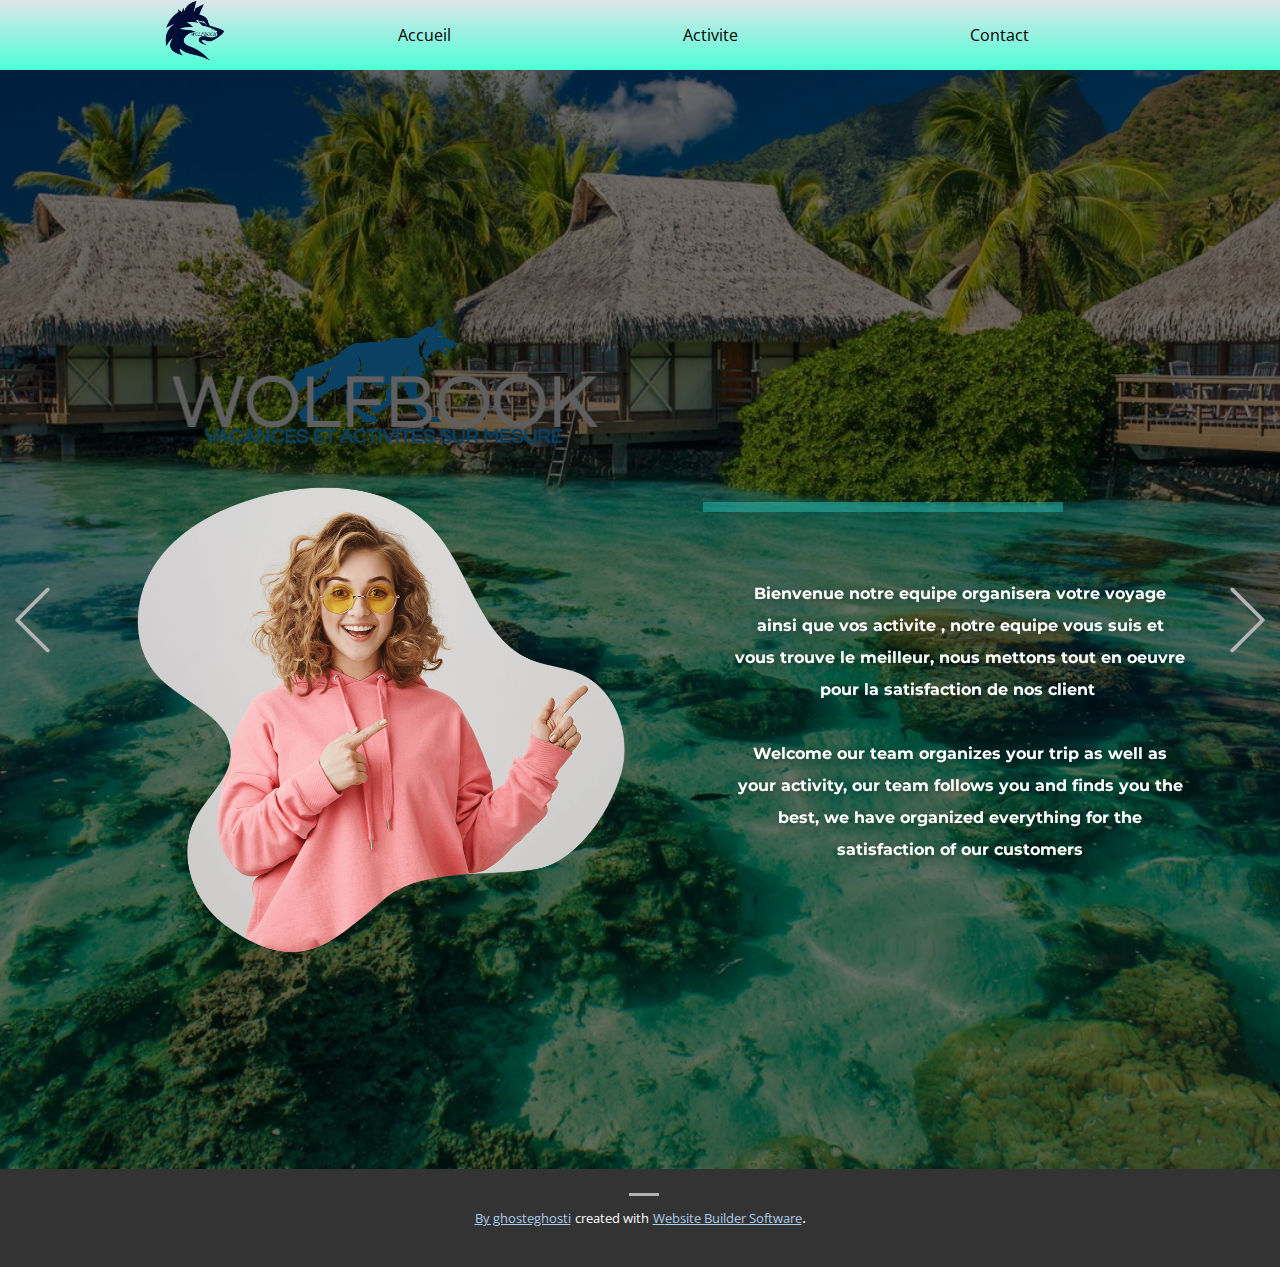
<file: site_voyage/index.html>
<!DOCTYPE html>
<html style="font-size: 16px;">
  <head>
    <meta name="viewport" content="width=device-width, initial-scale=1.0">
    <meta charset="utf-8">
    <meta name="keywords" content="​&nbsp;LIONBOOK​​, About, Follow us">
    <meta name="description" content="">
    <title>Accueil</title>
    <link rel="stylesheet" href="nicepage.css" media="screen">
<link rel="stylesheet" href="Accueil.css" media="screen">
    <script class="u-script" type="text/javascript" src="jquery.js" defer=""></script>
    <script class="u-script" type="text/javascript" src="nicepage.js" defer=""></script>
    <meta name="generator" content="Nicepage 4.11.3, nicepage.com">
    <link id="u-theme-google-font" rel="stylesheet" href="https://fonts.googleapis.com/css?family=Roboto:100,100i,300,300i,400,400i,500,500i,700,700i,900,900i|Open+Sans:300,300i,400,400i,500,500i,600,600i,700,700i,800,800i">
    <link id="u-page-google-font" rel="stylesheet" href="https://fonts.googleapis.com/css?family=Montserrat:100,100i,200,200i,300,300i,400,400i,500,500i,600,600i,700,700i,800,800i,900,900i">
    
    
    <script type="application/ld+json">{
		"@context": "http://schema.org",
		"@type": "Organization",
		"name": "",
		"logo": "images/Copie_de_free_wolf_logo_design_template_-_Fait_avec_PosterMyWall-removebg-preview.png"
}</script>
    <meta name="theme-color" content="#478ac9">
    <meta property="og:title" content="Accueil">
    <meta property="og:type" content="website">
  </head>
  <body data-home-page="Accueil.html" data-home-page-title="Accueil" class="u-body u-xl-mode"><header class="u-clearfix u-gradient u-header u-valign-middle-xs u-header" id="sec-5d6b" data-animation-name="" data-animation-duration="0" data-animation-delay="0" data-animation-direction=""><div class="u-clearfix u-sheet u-sheet-1">
        <nav class="u-menu u-menu-dropdown u-offcanvas u-menu-1">
          <div class="menu-collapse" style="font-size: 1rem; letter-spacing: 0px;">
            <a class="u-button-style u-custom-left-right-menu-spacing u-custom-padding-bottom u-custom-text-active-color u-custom-text-color u-custom-text-hover-color u-custom-top-bottom-menu-spacing u-nav-link u-text-active-palette-1-base u-text-hover-palette-2-base" href="#">
              <svg class="u-svg-link" viewBox="0 0 24 24"><use xmlns:xlink="http://www.w3.org/1999/xlink" xlink:href="#menu-hamburger"></use></svg>
              <svg class="u-svg-content" version="1.1" id="menu-hamburger" viewBox="0 0 16 16" x="0px" y="0px" xmlns:xlink="http://www.w3.org/1999/xlink" xmlns="http://www.w3.org/2000/svg"><g><rect y="1" width="16" height="2"></rect><rect y="7" width="16" height="2"></rect><rect y="13" width="16" height="2"></rect>
</g></svg>
            </a>
          </div>
          <div class="u-custom-menu u-nav-container">
            <ul class="u-nav u-unstyled u-nav-1"><li class="u-nav-item"><a class="u-button-style u-nav-link u-text-active-black u-text-black u-text-hover-palette-1-base" href="Accueil.html" style="padding: 14px 116px;">Accueil</a>
</li><li class="u-nav-item"><a class="u-button-style u-nav-link u-text-active-black u-text-black u-text-hover-palette-1-base" href="Activite.html" style="padding: 14px 116px;">Activite</a>
</li><li class="u-nav-item"><a class="u-button-style u-nav-link u-text-active-black u-text-black u-text-hover-palette-1-base" href="Contact.html" style="padding: 14px 120px 14px 116px;">Contact</a>
</li></ul>
          </div>
          <div class="u-custom-menu u-nav-container-collapse">
            <div class="u-black u-container-style u-inner-container-layout u-opacity u-opacity-95 u-sidenav">
              <div class="u-inner-container-layout u-sidenav-overflow">
                <div class="u-menu-close"></div>
                <ul class="u-align-center u-nav u-popupmenu-items u-unstyled u-nav-2"><li class="u-nav-item"><a class="u-button-style u-nav-link" href="Accueil.html">Accueil</a>
</li><li class="u-nav-item"><a class="u-button-style u-nav-link" href="Activite.html">Activite</a>
</li><li class="u-nav-item"><a class="u-button-style u-nav-link" href="Contact.html">Contact</a>
</li></ul>
              </div>
            </div>
            <div class="u-black u-menu-overlay u-opacity u-opacity-70"></div>
          </div>
        </nav>
        <a href="https://nicepage.com" class="u-image u-logo u-image-1" data-image-width="500" data-image-height="500">
          <img src="images/Copie_de_free_wolf_logo_design_template_-_Fait_avec_PosterMyWall-removebg-preview.png" class="u-logo-image u-logo-image-1">
        </a>
      </div></header>
    <section class="u-carousel u-slide u-block-6163-1" data-image-width="2000" data-image-height="1333" id="carousel_8423" data-interval="5000" data-u-ride="carousel">
      <ol class="u-carousel-indicators u-block-6163-5">
        <li data-u-target="#carousel_8423" data-u-slide-to="0" class="u-active u-grey-30"></li>
      </ol>
      <div class="u-carousel-inner" role="listbox">
        <div class="u-active u-align-center u-carousel-item u-clearfix u-image u-shading u-section-1-1" src="" data-image-width="1600" data-image-height="900">
          <div class="u-clearfix u-sheet u-sheet-1">
            <img class="u-hover-feature u-image u-image-round u-preserve-proportions u-image-1" src="images/Copiedecampingandoutdoorstoreretaillogotemplat-FaitavecPosterMyWall.png" alt="" data-image-width="600" data-image-height="600" data-animation-name="customAnimationIn" data-animation-duration="2000" data-animation-delay="0">
            <img class="u-image u-image-contain u-image-2" src="images/dddw-min.png" data-image-width="1000" data-image-height="935">
            <div class="u-border-10 u-border-palette-4-base u-line u-line-horizontal u-opacity u-opacity-45 u-line-1" data-animation-name="customAnimationIn" data-animation-duration="1000"></div>
            <p class="u-custom-font u-font-montserrat u-text u-text-1" data-animation-name="customAnimationIn" data-animation-duration="1000">
              <span style="font-weight: 700;">Bienvenue notre equipe organisera votre voyage ainsi que vos activite , notre equipe vous suis et vous trouve le meilleur, nous mettons tout en oeuvre pour la satisfaction de nos client&nbsp;</span>
              <br>
              <br>
              <span style="font-weight: 700;"> Welcome our team organizes your trip as well as your activity, our team follows you and finds you the best, we have organized everything for the satisfaction of our customers</span>
            </p>
          </div>
        </div>
      </div>
      <a class="u-absolute-vcenter u-carousel-control u-carousel-control-prev u-text-grey-30 u-block-6163-3" href="#carousel_8423" role="button" data-u-slide="prev">
        <span aria-hidden="true">
          <svg class="u-svg-link" viewBox="0 0 477.175 477.175"><path d="M145.188,238.575l215.5-215.5c5.3-5.3,5.3-13.8,0-19.1s-13.8-5.3-19.1,0l-225.1,225.1c-5.3,5.3-5.3,13.8,0,19.1l225.1,225
                    c2.6,2.6,6.1,4,9.5,4s6.9-1.3,9.5-4c5.3-5.3,5.3-13.8,0-19.1L145.188,238.575z"></path></svg>
        </span>
        <span class="sr-only">Previous</span>
      </a>
      <a class="u-absolute-vcenter u-carousel-control u-carousel-control-next u-text-grey-30 u-block-6163-4" href="#carousel_8423" role="button" data-u-slide="next">
        <span aria-hidden="true">
          <svg class="u-svg-link" viewBox="0 0 477.175 477.175"><path d="M360.731,229.075l-225.1-225.1c-5.3-5.3-13.8-5.3-19.1,0s-5.3,13.8,0,19.1l215.5,215.5l-215.5,215.5
                    c-5.3,5.3-5.3,13.8,0,19.1c2.6,2.6,6.1,4,9.5,4c3.4,0,6.9-1.3,9.5-4l225.1-225.1C365.931,242.875,365.931,234.275,360.731,229.075z"></path></svg>
        </span>
        <span class="sr-only">Next</span>
      </a>
      
    </section>
    
    
    
    <section class="u-backlink u-clearfix u-grey-80">
      <a class="u-link" href="https://" target="_blank">
        <span>By ghosteghosti</span>
      </a>
      <p class="u-text">
        <span>created with</span>
      </p>
      <a class="u-link" href="" target="_blank">
        <span>Website Builder Software</span>
      </a>. 
    </section>
  </body>
</html>
</file>
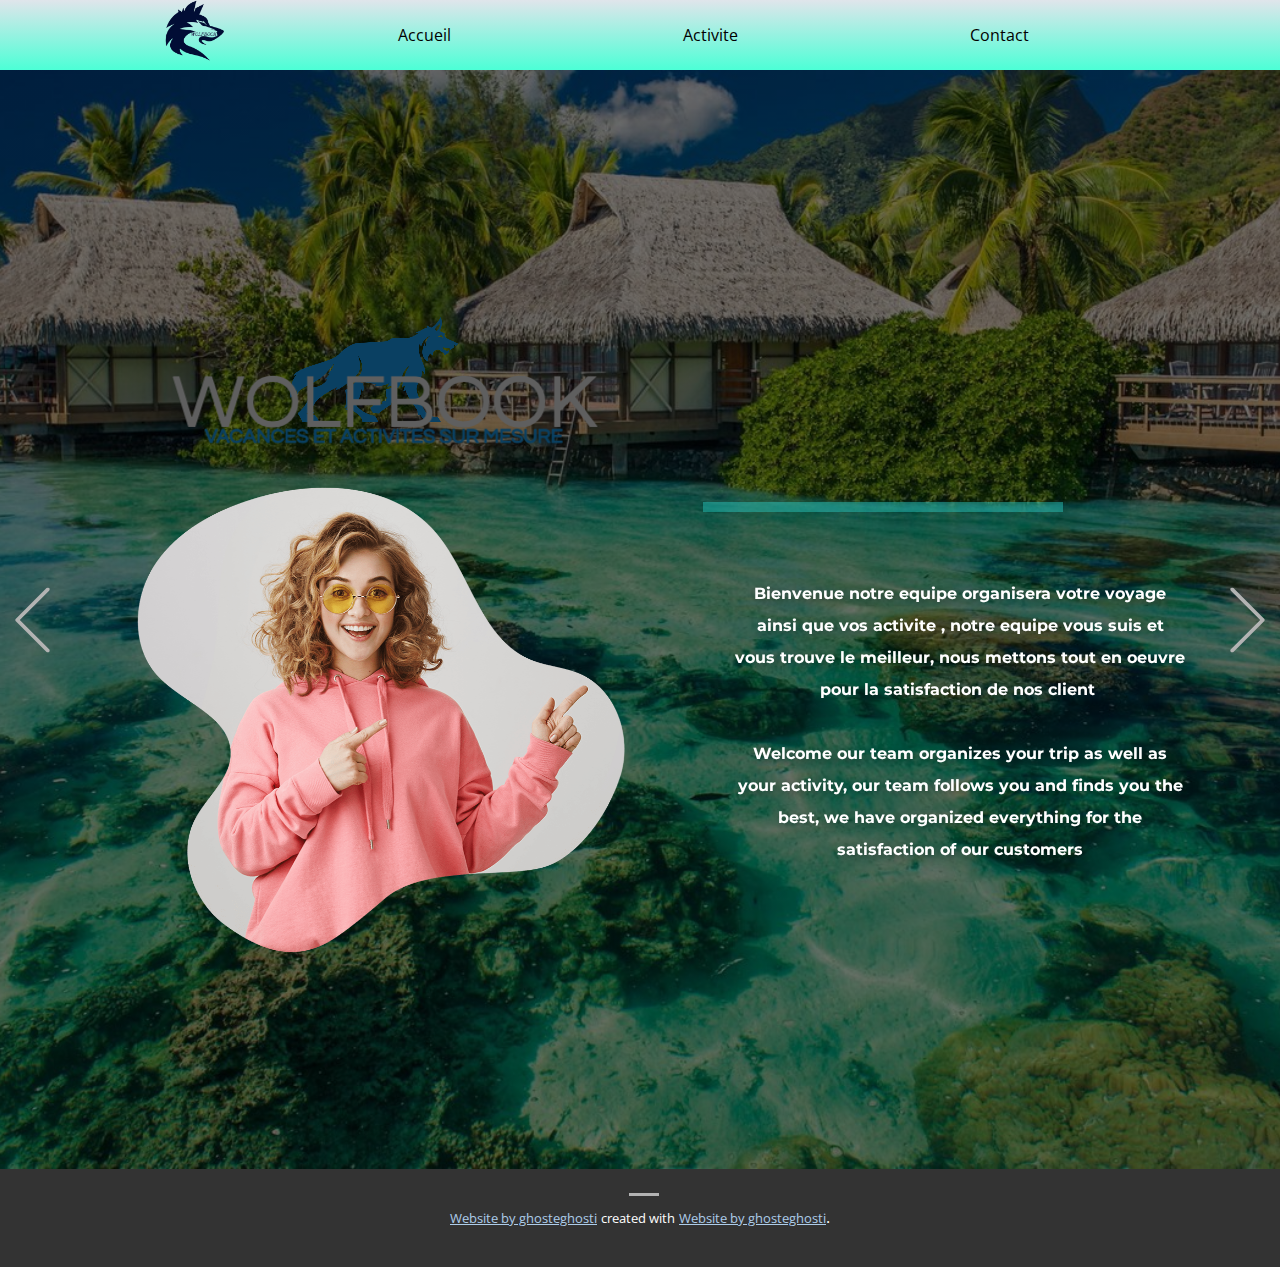
<file: site_voyage/Accueil.html>
<!DOCTYPE html>
<html style="font-size: 16px;">
  <head>
    <meta name="viewport" content="width=device-width, initial-scale=1.0">
    <meta charset="utf-8">
    <meta name="keywords" content="​&nbsp;LIONBOOK​​, About, Follow us">
    <meta name="description" content="">
    <title>Accueil</title>
    <link rel="stylesheet" href="nicepage.css" media="screen">
<link rel="stylesheet" href="Accueil.css" media="screen">
    <script class="u-script" type="text/javascript" src="jquery.js" defer=""></script>
    <script class="u-script" type="text/javascript" src="nicepage.js" defer=""></script>
    <meta name="generator" content="Nicepage 4.11.3, nicepage.com">
    <link id="u-theme-google-font" rel="stylesheet" href="https://fonts.googleapis.com/css?family=Roboto:100,100i,300,300i,400,400i,500,500i,700,700i,900,900i|Open+Sans:300,300i,400,400i,500,500i,600,600i,700,700i,800,800i">
    <link id="u-page-google-font" rel="stylesheet" href="https://fonts.googleapis.com/css?family=Montserrat:100,100i,200,200i,300,300i,400,400i,500,500i,600,600i,700,700i,800,800i,900,900i">
    
    
    <script type="application/ld+json">{
		"@context": "http://schema.org",
		"@type": "Organization",
		"name": "",
		"logo": "images/Copie_de_free_wolf_logo_design_template_-_Fait_avec_PosterMyWall-removebg-preview.png"
}</script>
    <meta name="theme-color" content="#478ac9">
    <meta property="og:title" content="Accueil">
    <meta property="og:type" content="website">
  </head>
  <body class="u-body u-xl-mode"><header class="u-clearfix u-gradient u-header u-valign-middle-xs u-header" id="sec-5d6b" data-animation-name="" data-animation-duration="0" data-animation-delay="0" data-animation-direction=""><div class="u-clearfix u-sheet u-sheet-1">
        <nav class="u-menu u-menu-dropdown u-offcanvas u-menu-1">
          <div class="menu-collapse" style="font-size: 1rem; letter-spacing: 0px;">
            <a class="u-button-style u-custom-left-right-menu-spacing u-custom-padding-bottom u-custom-text-active-color u-custom-text-color u-custom-text-hover-color u-custom-top-bottom-menu-spacing u-nav-link u-text-active-palette-1-base u-text-hover-palette-2-base" href="#">
              <svg class="u-svg-link" viewBox="0 0 24 24"><use xmlns:xlink="http://www.w3.org/1999/xlink" xlink:href="#menu-hamburger"></use></svg>
              <svg class="u-svg-content" version="1.1" id="menu-hamburger" viewBox="0 0 16 16" x="0px" y="0px" xmlns:xlink="http://www.w3.org/1999/xlink" xmlns="http://www.w3.org/2000/svg"><g><rect y="1" width="16" height="2"></rect><rect y="7" width="16" height="2"></rect><rect y="13" width="16" height="2"></rect>
</g></svg>
            </a>
          </div>
          <div class="u-custom-menu u-nav-container">
            <ul class="u-nav u-unstyled u-nav-1"><li class="u-nav-item"><a class="u-button-style u-nav-link u-text-active-black u-text-black u-text-hover-palette-1-base" href="Accueil.html" style="padding: 14px 116px;">Accueil</a>
</li><li class="u-nav-item"><a class="u-button-style u-nav-link u-text-active-black u-text-black u-text-hover-palette-1-base" href="Activite.html" style="padding: 14px 116px;">Activite</a>
</li><li class="u-nav-item"><a class="u-button-style u-nav-link u-text-active-black u-text-black u-text-hover-palette-1-base" href="Contact.html" style="padding: 14px 120px 14px 116px;">Contact</a>
</li></ul>
          </div>
          <div class="u-custom-menu u-nav-container-collapse">
            <div class="u-black u-container-style u-inner-container-layout u-opacity u-opacity-95 u-sidenav">
              <div class="u-inner-container-layout u-sidenav-overflow">
                <div class="u-menu-close"></div>
                <ul class="u-align-center u-nav u-popupmenu-items u-unstyled u-nav-2"><li class="u-nav-item"><a class="u-button-style u-nav-link" href="Accueil.html">Accueil</a>
</li><li class="u-nav-item"><a class="u-button-style u-nav-link" href="Activite.html">Activite</a>
</li><li class="u-nav-item"><a class="u-button-style u-nav-link" href="Contact.html">Contact</a>
</li></ul>
              </div>
            </div>
            <div class="u-black u-menu-overlay u-opacity u-opacity-70"></div>
          </div>
        </nav>
        <a href="https://nicepage.com" class="u-image u-logo u-image-1" data-image-width="500" data-image-height="500">
          <img src="images/Copie_de_free_wolf_logo_design_template_-_Fait_avec_PosterMyWall-removebg-preview.png" class="u-logo-image u-logo-image-1">
        </a>
      </div></header>
    <section class="u-carousel u-slide u-block-6163-1" data-image-width="2000" data-image-height="1333" id="carousel_8423" data-interval="5000" data-u-ride="carousel">
      <ol class="u-carousel-indicators u-block-6163-5">
        <li data-u-target="#carousel_8423" data-u-slide-to="0" class="u-active u-grey-30"></li>
      </ol>
      <div class="u-carousel-inner" role="listbox">
        <div class="u-active u-align-center u-carousel-item u-clearfix u-image u-shading u-section-1-1" src="" data-image-width="1600" data-image-height="900">
          <div class="u-clearfix u-sheet u-sheet-1">
            <img class="u-hover-feature u-image u-image-round u-preserve-proportions u-image-1" src="images/Copiedecampingandoutdoorstoreretaillogotemplat-FaitavecPosterMyWall.png" alt="" data-image-width="600" data-image-height="600" data-animation-name="customAnimationIn" data-animation-duration="2000" data-animation-delay="0">
            <img class="u-image u-image-contain u-image-2" src="images/dddw-min.png" data-image-width="1000" data-image-height="935">
            <div class="u-border-10 u-border-palette-4-base u-line u-line-horizontal u-opacity u-opacity-45 u-line-1" data-animation-name="customAnimationIn" data-animation-duration="1000"></div>
            <p class="u-custom-font u-font-montserrat u-text u-text-1" data-animation-name="customAnimationIn" data-animation-duration="1000">
              <span style="font-weight: 700;">Bienvenue notre equipe organisera votre voyage ainsi que vos activite , notre equipe vous suis et vous trouve le meilleur, nous mettons tout en oeuvre pour la satisfaction de nos client&nbsp;</span>
              <br>
              <br>
              <span style="font-weight: 700;"> Welcome our team organizes your trip as well as your activity, our team follows you and finds you the best, we have organized everything for the satisfaction of our customers</span>
            </p>
          </div>
        </div>
      </div>
      <a class="u-absolute-vcenter u-carousel-control u-carousel-control-prev u-text-grey-30 u-block-6163-3" href="#carousel_8423" role="button" data-u-slide="prev">
        <span aria-hidden="true">
          <svg class="u-svg-link" viewBox="0 0 477.175 477.175"><path d="M145.188,238.575l215.5-215.5c5.3-5.3,5.3-13.8,0-19.1s-13.8-5.3-19.1,0l-225.1,225.1c-5.3,5.3-5.3,13.8,0,19.1l225.1,225
                    c2.6,2.6,6.1,4,9.5,4s6.9-1.3,9.5-4c5.3-5.3,5.3-13.8,0-19.1L145.188,238.575z"></path></svg>
        </span>
        <span class="sr-only">Previous</span>
      </a>
      <a class="u-absolute-vcenter u-carousel-control u-carousel-control-next u-text-grey-30 u-block-6163-4" href="#carousel_8423" role="button" data-u-slide="next">
        <span aria-hidden="true">
          <svg class="u-svg-link" viewBox="0 0 477.175 477.175"><path d="M360.731,229.075l-225.1-225.1c-5.3-5.3-13.8-5.3-19.1,0s-5.3,13.8,0,19.1l215.5,215.5l-215.5,215.5
                    c-5.3,5.3-5.3,13.8,0,19.1c2.6,2.6,6.1,4,9.5,4c3.4,0,6.9-1.3,9.5-4l225.1-225.1C365.931,242.875,365.931,234.275,360.731,229.075z"></path></svg>
        </span>
        <span class="sr-only">Next</span>
      </a>
      
    </section>
    
    
    
    <section class="u-backlink u-clearfix u-grey-80">
      <a class="u-link" href="https://.com" target="_blank">
        <span>Website by ghosteghosti</span>
      </a>
      <p class="u-text">
        <span>created with</span>
      </p>
      <a class="u-link" href="" target="_blank">
        <span>Website by ghosteghosti</span>
      </a>. 
    </section>
  </body>
</html>
</file>
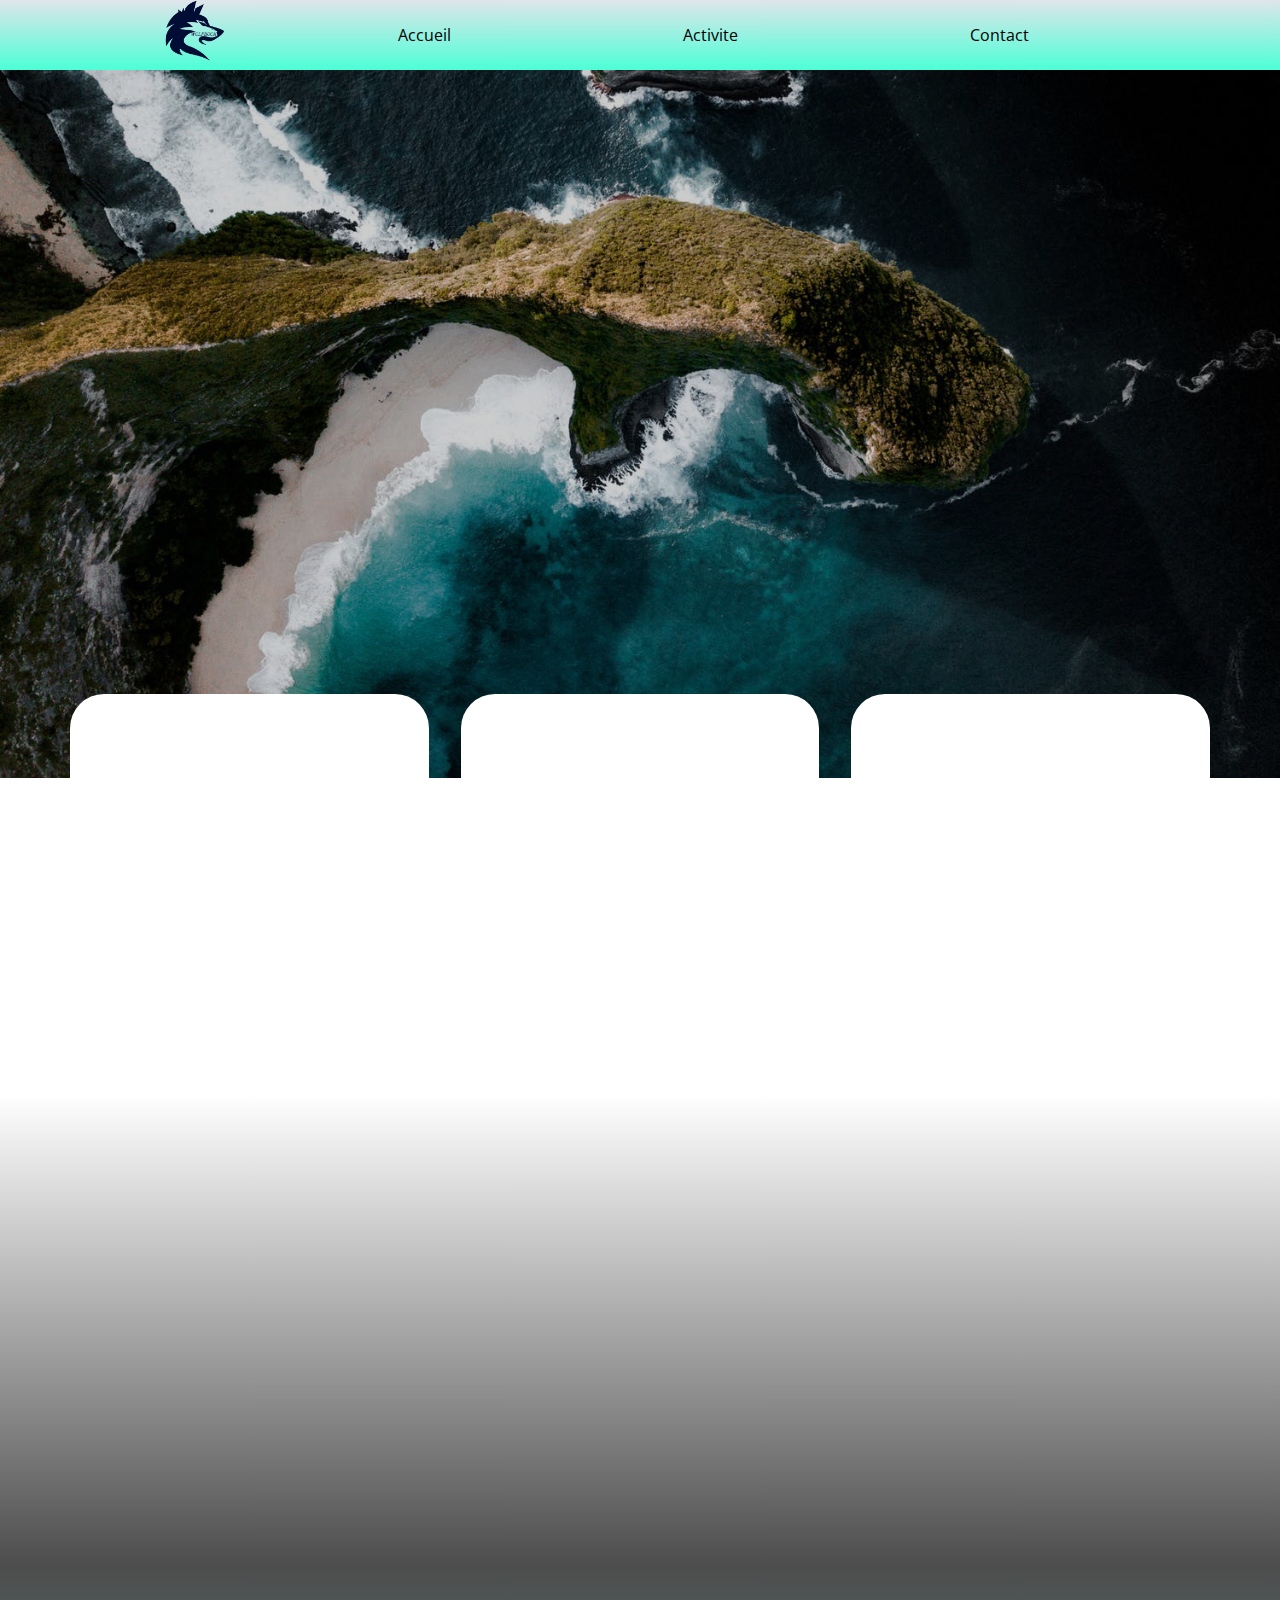
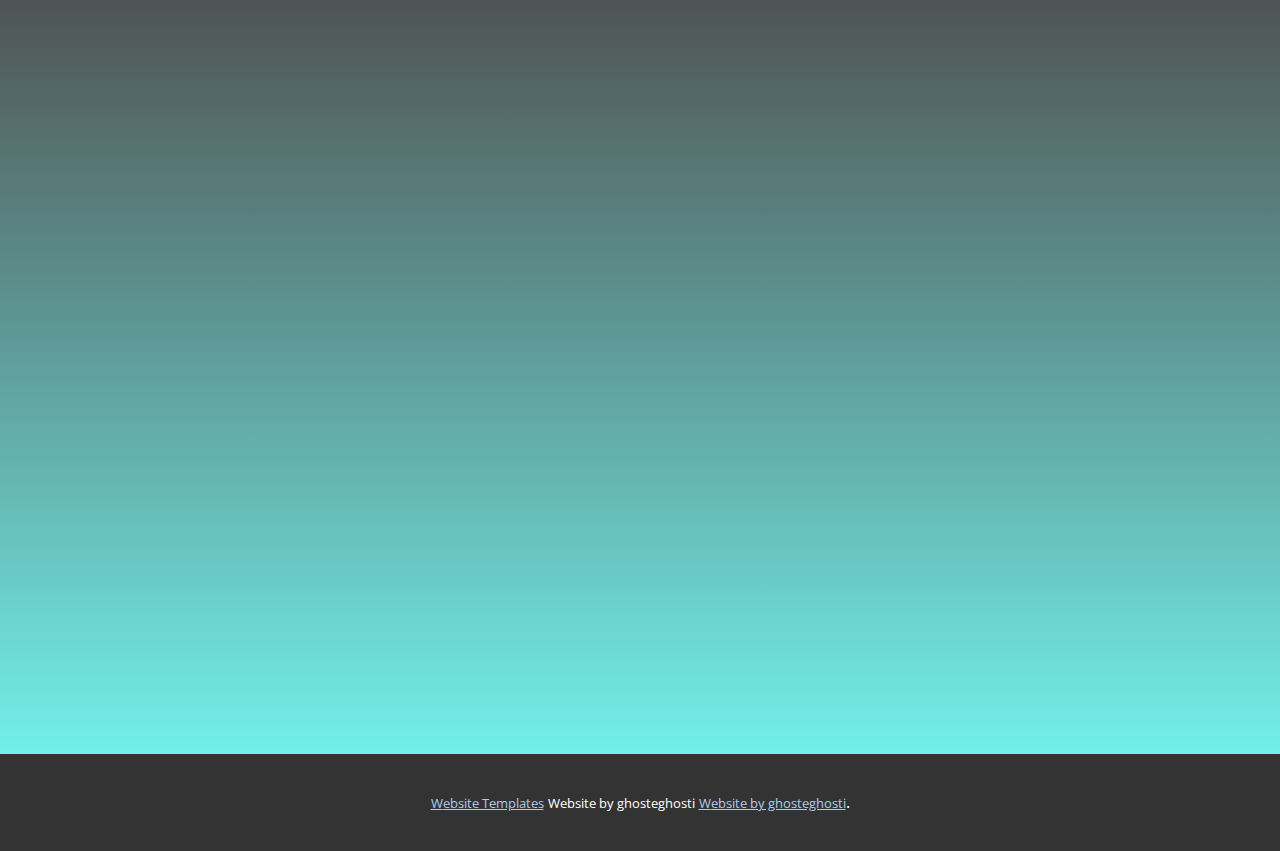
<file: site_voyage/Activite.html>
<!DOCTYPE html>
<html style="font-size: 16px;">
  <head>
    <meta name="viewport" content="width=device-width, initial-scale=1.0">
    <meta charset="utf-8">
    <meta name="keywords" content="Look Deep Into The Nature, Getting back to nature, This place is special..., Nature, You Might Also Like, Our Mission, Wildlife, Africa is home to many of the world&amp;apos;s most famous fauna, Contact Us">
    <meta name="description" content="">
    <title>Activite</title>
    <link rel="stylesheet" href="nicepage.css" media="screen">
<link rel="stylesheet" href="Activite.css" media="screen">
    <script class="u-script" type="text/javascript" src="jquery.js" defer=""></script>
    <script class="u-script" type="text/javascript" src="nicepage.js" defer=""></script>
    <meta name="generator" content="Nicepage 4.11.3, nicepage.com">
    <link id="u-theme-google-font" rel="stylesheet" href="https://fonts.googleapis.com/css?family=Roboto:100,100i,300,300i,400,400i,500,500i,700,700i,900,900i|Open+Sans:300,300i,400,400i,500,500i,600,600i,700,700i,800,800i">
    <link id="u-page-google-font" rel="stylesheet" href="https://fonts.googleapis.com/css?family=Ubuntu:300,300i,400,400i,500,500i,700,700i|Playfair+Display:400,400i,500,500i,600,600i,700,700i,800,800i,900,900i|Lobster:400">
    
    
    
    
    
    <script type="application/ld+json">{
		"@context": "http://schema.org",
		"@type": "Organization",
		"name": "",
		"logo": "images/Copie_de_free_wolf_logo_design_template_-_Fait_avec_PosterMyWall-removebg-preview.png"
}</script>
    <meta name="theme-color" content="#478ac9">
    <meta property="og:title" content="Activite">
    <meta property="og:type" content="website">
  </head>
  <body class="u-body u-xl-mode"><header class="u-clearfix u-gradient u-header u-valign-middle-xs u-header" id="sec-5d6b" data-animation-name="" data-animation-duration="0" data-animation-delay="0" data-animation-direction=""><div class="u-clearfix u-sheet u-sheet-1">
        <nav class="u-menu u-menu-dropdown u-offcanvas u-menu-1">
          <div class="menu-collapse" style="font-size: 1rem; letter-spacing: 0px;">
            <a class="u-button-style u-custom-left-right-menu-spacing u-custom-padding-bottom u-custom-text-active-color u-custom-text-color u-custom-text-hover-color u-custom-top-bottom-menu-spacing u-nav-link u-text-active-palette-1-base u-text-hover-palette-2-base" href="#">
              <svg class="u-svg-link" viewBox="0 0 24 24"><use xmlns:xlink="http://www.w3.org/1999/xlink" xlink:href="#menu-hamburger"></use></svg>
              <svg class="u-svg-content" version="1.1" id="menu-hamburger" viewBox="0 0 16 16" x="0px" y="0px" xmlns:xlink="http://www.w3.org/1999/xlink" xmlns="http://www.w3.org/2000/svg"><g><rect y="1" width="16" height="2"></rect><rect y="7" width="16" height="2"></rect><rect y="13" width="16" height="2"></rect>
</g></svg>
            </a>
          </div>
          <div class="u-custom-menu u-nav-container">
            <ul class="u-nav u-unstyled u-nav-1"><li class="u-nav-item"><a class="u-button-style u-nav-link u-text-active-black u-text-black u-text-hover-palette-1-base" href="Accueil.html" style="padding: 14px 116px;">Accueil</a>
</li><li class="u-nav-item"><a class="u-button-style u-nav-link u-text-active-black u-text-black u-text-hover-palette-1-base" href="Activite.html" style="padding: 14px 116px;">Activite</a>
</li><li class="u-nav-item"><a class="u-button-style u-nav-link u-text-active-black u-text-black u-text-hover-palette-1-base" href="Contact.html" style="padding: 14px 120px 14px 116px;">Contact</a>
</li></ul>
          </div>
          <div class="u-custom-menu u-nav-container-collapse">
            <div class="u-black u-container-style u-inner-container-layout u-opacity u-opacity-95 u-sidenav">
              <div class="u-inner-container-layout u-sidenav-overflow">
                <div class="u-menu-close"></div>
                <ul class="u-align-center u-nav u-popupmenu-items u-unstyled u-nav-2"><li class="u-nav-item"><a class="u-button-style u-nav-link" href="Accueil.html">Accueil</a>
</li><li class="u-nav-item"><a class="u-button-style u-nav-link" href="Activite.html">Activite</a>
</li><li class="u-nav-item"><a class="u-button-style u-nav-link" href="Contact.html">Contact</a>
</li></ul>
              </div>
            </div>
            <div class="u-black u-menu-overlay u-opacity u-opacity-70"></div>
          </div>
        </nav>
        <a href="https://nicepage.com" class="u-image u-logo u-image-1" data-image-width="500" data-image-height="500">
          <img src="images/Copie_de_free_wolf_logo_design_template_-_Fait_avec_PosterMyWall-removebg-preview.png" class="u-logo-image u-logo-image-1">
        </a>
      </div></header> 
    <section class="u-align-right u-clearfix u-image u-shading u-section-1" id="carousel_84db">
      <div class="u-clearfix u-sheet u-valign-middle-xs u-sheet-1">
        <h2 class="u-align-center u-custom-font u-font-ubuntu u-text u-text-body-alt-color u-text-1" data-animation-name="bounceIn" data-animation-duration="2500" data-animation-direction="" data-animation-delay="2250">Vos activite sur mesure</h2>
      </div>
    </section>
    <section class="u-align-center u-clearfix u-section-2" src="" id="carousel_c244">
      <div class="u-clearfix u-sheet u-sheet-1">
        <div class="u-clearfix u-expanded-width u-gutter-32 u-layout-wrap u-layout-wrap-1">
          <div class="u-layout">
            <div class="u-layout-row">
              <div class="u-border-no-bottom u-border-no-left u-border-no-right u-border-no-top u-container-style u-layout-cell u-left-cell u-radius-50 u-shape-round u-size-20 u-white u-layout-cell-1">
                <div class="u-container-layout u-container-layout-1">
                  <img class="u-expanded-width u-image u-image-round u-radius-32 u-image-1" src="images/sport_extreme.png" data-image-width="696" data-image-height="392" data-animation-name="bounceIn" data-animation-duration="1000" data-animation-direction="" data-animation-delay="0">
                  <h4 class="u-text u-text-1" data-animation-name="customAnimationIn" data-animation-duration="1000">sport extreme</h4>
                </div>
              </div>
              <div class="u-container-style u-layout-cell u-radius-50 u-shape-round u-size-20 u-white u-layout-cell-2">
                <div class="u-container-layout u-valign-top u-container-layout-2">
                  <img class="u-expanded-width u-image u-image-round u-radius-32 u-image-2" src="images/dakhla-700x394.jpeg" data-animation-name="bounceIn" data-animation-duration="1000" data-animation-direction="" data-image-width="700" data-image-height="394">
                  <h4 class="u-text u-text-2" data-animation-name="customAnimationIn" data-animation-duration="1000">excurtion</h4>
                </div>
              </div>
              <div class="u-container-style u-layout-cell u-radius-50 u-right-cell u-shape-round u-size-20 u-white u-layout-cell-3">
                <div class="u-container-layout u-valign-top u-container-layout-3">
                  <img class="u-expanded-width u-image u-image-round u-radius-33 u-image-3" src="images/la-clusaz.jpeg" data-image-width="700" data-image-height="465" data-animation-name="bounceIn" data-animation-duration="1000" data-animation-direction="">
                  <h4 class="u-text u-text-3" data-animation-name="customAnimationIn" data-animation-duration="1000">activite</h4>
                </div>
              </div>
            </div>
          </div>
        </div>
      </div>
    </section>
    <section class="u-clearfix u-gradient u-section-3" id="carousel_fb69">
      <div class="u-clearfix u-sheet u-sheet-1">
        <div class="u-clearfix u-expanded-width u-layout-wrap u-layout-wrap-1">
          <div class="u-layout">
            <div class="u-layout-row">
              <div class="u-container-style u-layout-cell u-left-cell u-size-20 u-layout-cell-1" data-animation-name="customAnimationIn" data-animation-duration="1000" data-animation-direction="">
                <div class="u-container-layout u-container-layout-1">
                  <h2 class="u-custom-font u-font-ubuntu u-text u-text-1">Nos Mission</h2>
                </div>
              </div>
              <div class="u-container-style u-layout-cell u-size-20 u-layout-cell-2" data-animation-name="flipIn" data-animation-duration="1000" data-animation-direction="X">
                <div class="u-container-layout u-valign-top u-container-layout-2">
                  <p class="u-text u-text-2">
                    <span style="font-weight: 700;">VOYAGE</span>
                    <br>nous organison vos voyage, on soccupe de votre depart jusque larrive, nous somme attentif a vos besoin et <span style="font-weight: 700;">nout </span>
                    <span style="font-weight: 700;">meteron tout en oeuvre pour que vos vacances soit mieux que vous laver rever<span style="font-weight: 400;"> ,&nbsp;</span>
                    </span>
                  </p>
                </div>
              </div>
              <div class="u-container-style u-layout-cell u-right-cell u-size-20 u-layout-cell-3" data-animation-name="flipIn" data-animation-duration="1000" data-animation-direction="X">
                <div class="u-container-layout u-valign-top u-container-layout-3">
                  <p class="u-text u-text-3">
                    <span style="font-weight: 700;">ACTIVITE</span>
                    <br>nous organiseront vos activite&nbsp; avec soint a linternationale&nbsp;
                  </p>
                </div>
              </div>
            </div>
          </div>
        </div>
      </div>
    </section>
    <section class="u-clearfix u-gradient u-section-4" id="sec-34dc">
      <div class="u-clearfix u-sheet u-sheet-1">
        <div class="u-clearfix u-gutter-18 u-layout-wrap u-layout-wrap-1">
          <div class="u-layout">
            <div class="u-layout-row">
              <div class="u-size-20 u-size-60-md">
                <div class="u-layout-col">
                  <div class="u-container-style u-layout-cell u-left-cell u-size-30 u-layout-cell-1">
                    <div class="u-container-layout u-container-layout-1">
                      <img class="u-expanded-width-sm u-expanded-width-xs u-image u-image-1" src="images/grote.jpeg" data-animation-name="customAnimationIn" data-animation-duration="1000" data-image-width="800" data-image-height="450">
                    </div>
                  </div>
                  <div class="u-container-style u-image u-layout-cell u-left-cell u-size-30 u-image-2" data-animation-name="customAnimationIn" data-animation-duration="1000">
                    <div class="u-container-layout u-container-layout-2"></div>
                  </div>
                </div>
              </div>
              <div class="u-size-23-lg u-size-23-sm u-size-23-xl u-size-23-xs u-size-38-md">
                <div class="u-layout-col">
                  <div class="u-container-style u-layout-cell u-size-60 u-layout-cell-3">
                    <div class="u-container-layout u-container-layout-3">
                      <img class="u-image u-image-3" src="images/rf.jpg" data-animation-name="customAnimationIn" data-animation-duration="1000" data-image-width="600" data-image-height="643">
                    </div>
                  </div>
                </div>
              </div>
              <div class="u-size-17-lg u-size-17-sm u-size-17-xl u-size-17-xs u-size-22-md">
                <div class="u-layout-col">
                  <div class="u-align-center-sm u-align-center-xs u-container-style u-layout-cell u-right-cell u-size-60 u-layout-cell-4">
                    <div class="u-container-layout u-valign-bottom u-container-layout-4">
                      <div class="u-container-style u-group u-white u-group-1" data-animation-name="customAnimationIn" data-animation-duration="1000" data-animation-direction="Left">
                        <div class="u-container-layout u-container-layout-5">
                          <h3 class="u-custom-font u-font-playfair-display u-text u-text-default u-text-1"><b>Amazing</b> Places
                          </h3>
                        </div>
                      </div>
                      <p class="u-custom-font u-font-lobster u-text u-text-default u-text-2" data-animation-name="customAnimationIn" data-animation-duration="1000">A BIENTO<span style="font-weight: 700;">
                          <span style="font-style: italic;"></span>
                        </span>T&nbsp;&nbsp;
                      </p>
                    </div>
                  </div>
                </div>
              </div>
            </div>
          </div>
        </div>
      </div>
    </section>
    
    
    
    <section class="u-backlink u-clearfix u-grey-80">
      <a class="u-link" href="https://n.com" target="_blank">
        <span>Website Templates</span>
      </a>
      <p class="u-text">
        <span>Website by ghosteghosti</span>
      </p>
      <a class="u-link" href="" target="_blank">
        <span>Website by ghosteghosti</span>
      </a>. 
    </section>
  </body>
</html>
</file>
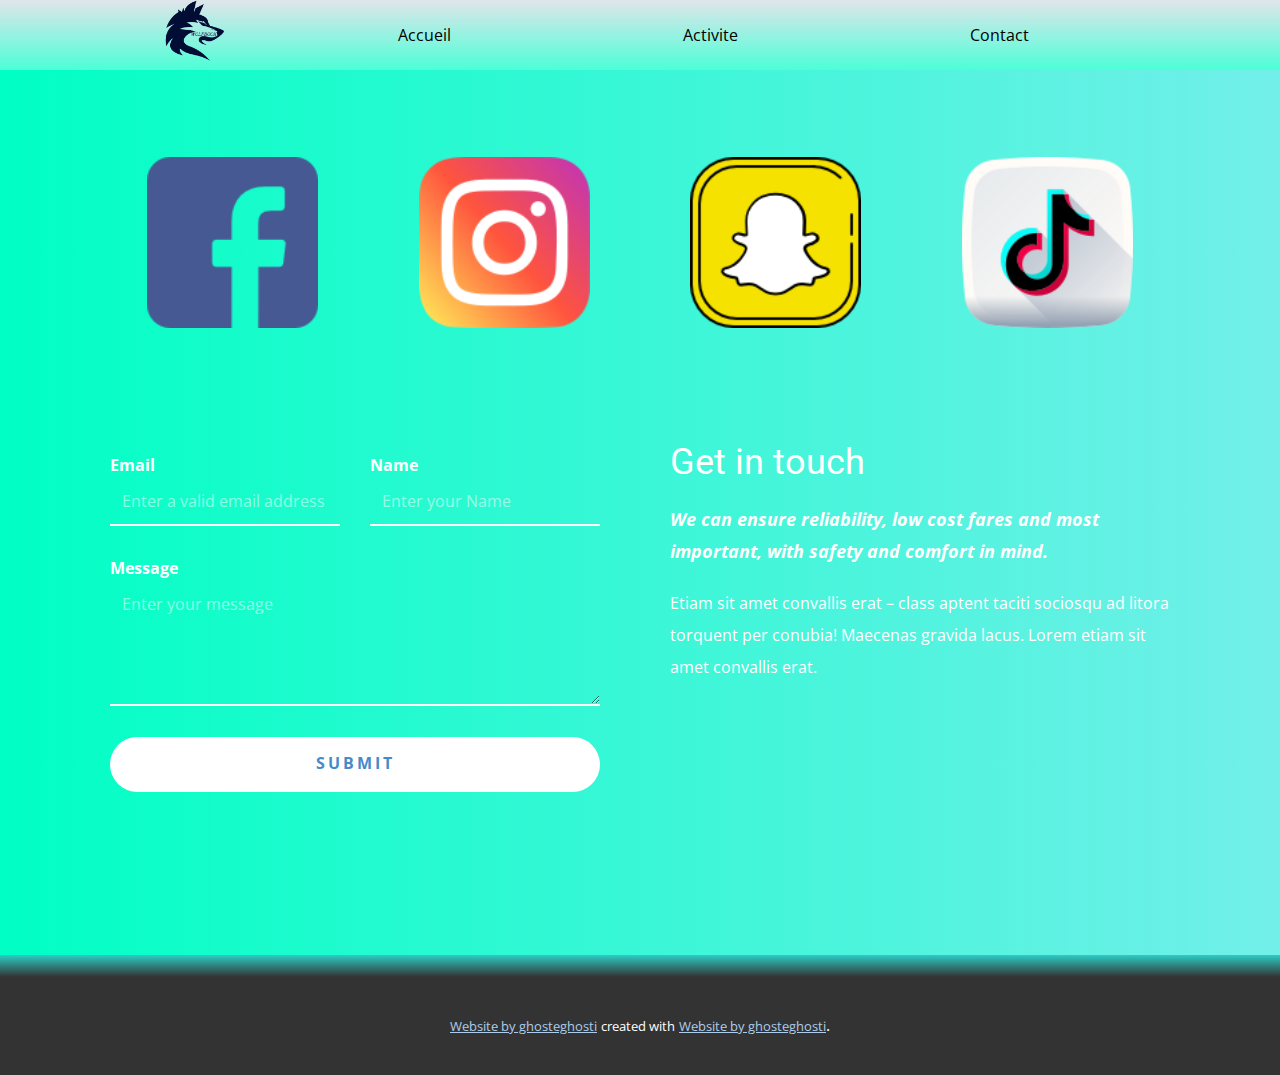
<file: site_voyage/Contact.html>
<!DOCTYPE html>
<html style="font-size: 16px;">
  <head>
    <meta name="viewport" content="width=device-width, initial-scale=1.0">
    <meta charset="utf-8">
    <meta name="keywords" content="Get in touch">
    <meta name="description" content="">
    <title>Contact</title>
    <link rel="stylesheet" href="nicepage.css" media="screen">
<link rel="stylesheet" href="Contact.css" media="screen">
    <script class="u-script" type="text/javascript" src="jquery.js" defer=""></script>
    <script class="u-script" type="text/javascript" src="nicepage.js" defer=""></script>
    <meta name="generator" content="Nicepage 4.11.3, nicepage.com">
    <link id="u-theme-google-font" rel="stylesheet" href="https://fonts.googleapis.com/css?family=Roboto:100,100i,300,300i,400,400i,500,500i,700,700i,900,900i|Open+Sans:300,300i,400,400i,500,500i,600,600i,700,700i,800,800i">
    
    
    <script type="application/ld+json">{
		"@context": "http://schema.org",
		"@type": "Organization",
		"name": "",
		"logo": "images/Copie_de_free_wolf_logo_design_template_-_Fait_avec_PosterMyWall-removebg-preview.png"
}</script>
    <meta name="theme-color" content="#478ac9">
    <meta property="og:title" content="Contact">
    <meta property="og:type" content="website">
  </head>
  <body class="u-body u-xl-mode"><header class="u-clearfix u-gradient u-header u-valign-middle-xs u-header" id="sec-5d6b" data-animation-name="" data-animation-duration="0" data-animation-delay="0" data-animation-direction=""><div class="u-clearfix u-sheet u-sheet-1">
        <nav class="u-menu u-menu-dropdown u-offcanvas u-menu-1">
          <div class="menu-collapse" style="font-size: 1rem; letter-spacing: 0px;">
            <a class="u-button-style u-custom-left-right-menu-spacing u-custom-padding-bottom u-custom-text-active-color u-custom-text-color u-custom-text-hover-color u-custom-top-bottom-menu-spacing u-nav-link u-text-active-palette-1-base u-text-hover-palette-2-base" href="#">
              <svg class="u-svg-link" viewBox="0 0 24 24"><use xmlns:xlink="http://www.w3.org/1999/xlink" xlink:href="#menu-hamburger"></use></svg>
              <svg class="u-svg-content" version="1.1" id="menu-hamburger" viewBox="0 0 16 16" x="0px" y="0px" xmlns:xlink="http://www.w3.org/1999/xlink" xmlns="http://www.w3.org/2000/svg"><g><rect y="1" width="16" height="2"></rect><rect y="7" width="16" height="2"></rect><rect y="13" width="16" height="2"></rect>
</g></svg>
            </a>
          </div>
          <div class="u-custom-menu u-nav-container">
            <ul class="u-nav u-unstyled u-nav-1"><li class="u-nav-item"><a class="u-button-style u-nav-link u-text-active-black u-text-black u-text-hover-palette-1-base" href="Accueil.html" style="padding: 14px 116px;">Accueil</a>
</li><li class="u-nav-item"><a class="u-button-style u-nav-link u-text-active-black u-text-black u-text-hover-palette-1-base" href="Activite.html" style="padding: 14px 116px;">Activite</a>
</li><li class="u-nav-item"><a class="u-button-style u-nav-link u-text-active-black u-text-black u-text-hover-palette-1-base" href="Contact.html" style="padding: 14px 120px 14px 116px;">Contact</a>
</li></ul>
          </div>
          <div class="u-custom-menu u-nav-container-collapse">
            <div class="u-black u-container-style u-inner-container-layout u-opacity u-opacity-95 u-sidenav">
              <div class="u-inner-container-layout u-sidenav-overflow">
                <div class="u-menu-close"></div>
                <ul class="u-align-center u-nav u-popupmenu-items u-unstyled u-nav-2"><li class="u-nav-item"><a class="u-button-style u-nav-link" href="Accueil.html">Accueil</a>
</li><li class="u-nav-item"><a class="u-button-style u-nav-link" href="Activite.html">Activite</a>
</li><li class="u-nav-item"><a class="u-button-style u-nav-link" href="Contact.html">Contact</a>
</li></ul>
              </div>
            </div>
            <div class="u-black u-menu-overlay u-opacity u-opacity-70"></div>
          </div>
        </nav>
        <a href="https://nicepage.com" class="u-image u-logo u-image-1" data-image-width="500" data-image-height="500">
          <img src="images/Copie_de_free_wolf_logo_design_template_-_Fait_avec_PosterMyWall-removebg-preview.png" class="u-logo-image u-logo-image-1">
        </a>
      </div></header>
    <section class="u-clearfix u-gradient u-section-1" id="carousel_2862">
      <div class="u-clearfix u-sheet u-sheet-1">
        <div class="u-social-icons u-spacing-100 u-social-icons-1" data-animation-name="flipIn" data-animation-duration="1000" data-animation-direction="X">
          <a class="u-social-url" title="facebook" target="_blank" href="https://facebook.com/name"><span class="u-file-icon u-icon u-social-facebook u-social-icon u-icon-1"><img src="images/174848.png" alt=""></span>
          </a>
          <a class="u-social-url" title="instagram" target="_blank" href="https://instagram.com/name"><span class="u-file-icon u-icon u-social-icon u-social-instagram u-icon-2"><img src="images/2111463.png" alt=""></span>
          </a>
          <a class="u-social-url" target="_blank" data-type="Snapchat" title="Snapchat" href=""><span class="u-file-icon u-icon u-social-icon u-social-snapchat u-icon-3"><img src="images/255325.png" alt=""></span>
          </a>
          <a class="u-social-url" target="_blank" data-type="Custom" title="Custom" href=""><span class="u-file-icon u-icon u-social-custom u-social-icon u-icon-4"><img src="images/3046133.png" alt=""></span>
          </a>
        </div>
        <div class="u-clearfix u-layout-wrap u-layout-wrap-1">
          <div class="u-layout">
            <div class="u-layout-row">
              <div class="u-container-style u-layout-cell u-left-cell u-size-30 u-layout-cell-1">
                <div class="u-container-layout u-valign-top u-container-layout-1">
                  <div class="u-form u-form-1">
                    <form action="#" method="POST" class="u-clearfix u-form-spacing-30 u-form-vertical u-inner-form" style="padding: 10px" source="email" name="form">
                      <div class="u-form-email u-form-group u-form-partition-factor-2">
                        <label for="email-319a" class="u-label u-text-body-alt-color u-label-1">Email</label>
                        <input type="email" placeholder="Enter a valid email address" id="email-319a" name="email" class="u-border-2 u-border-no-left u-border-no-right u-border-no-top u-border-white u-input u-input-rectangle u-text-body-alt-color" required="">
                      </div>
                      <div class="u-form-group u-form-name u-form-partition-factor-2">
                        <label for="name-319a" class="u-label u-text-body-alt-color u-label-2">Name</label>
                        <input type="text" placeholder="Enter your Name" id="name-319a" name="name" class="u-border-2 u-border-no-left u-border-no-right u-border-no-top u-border-white u-input u-input-rectangle u-text-body-alt-color" required="">
                      </div>
                      <div class="u-form-group u-form-message">
                        <label for="message-319a" class="u-label u-text-body-alt-color u-label-3">Message</label>
                        <textarea placeholder="Enter your message" rows="4" cols="50" id="message-319a" name="message" class="u-border-2 u-border-no-left u-border-no-right u-border-no-top u-border-white u-input u-input-rectangle u-text-body-alt-color" required=""></textarea>
                      </div>
                      <div class="u-align-left u-form-group u-form-submit">
                        <a href="#" class="u-btn u-btn-round u-btn-submit u-button-style u-radius-50 u-text-palette-1-base u-white u-btn-1">Submit</a>
                        <input type="submit" value="submit" class="u-form-control-hidden">
                      </div>
                      <div class="u-form-send-message u-form-send-success"> Thank you! Your message has been sent. </div>
                      <div class="u-form-send-error u-form-send-message"> Unable to send your message. Please fix errors then try again. </div>
                      <input type="hidden" value="" name="recaptchaResponse">
                    </form>
                  </div>
                </div>
              </div>
              <div class="u-align-left u-container-style u-layout-cell u-right-cell u-size-30 u-layout-cell-2">
                <div class="u-container-layout u-container-layout-2">
                  <h2 class="u-text u-text-body-alt-color u-text-default u-text-1">Get in touch</h2>
                  <h6 class="u-custom-font u-text u-text-body-alt-color u-text-font u-text-2">We can ensure reliability, low cost fares and most important, with safety and comfort in mind.</h6>
                  <p class="u-text u-text-body-alt-color u-text-3">Etiam sit amet convallis erat – class aptent taciti sociosqu ad litora torquent per conubia! Maecenas gravida lacus. Lorem etiam sit amet convallis erat.</p>
                </div>
              </div>
            </div>
          </div>
        </div>
      </div>
    </section>
    
    
    <footer class="u-align-center u-clearfix u-footer u-gradient u-footer" id="sec-fb1d"><div class="u-align-left u-clearfix u-sheet u-sheet-1"></div></footer>
    <section class="u-backlink u-clearfix u-grey-80">
      <a class="u-link" href="https://" target="_blank">
        <span>Website by ghosteghosti</span>
      </a>
      <p class="u-text">
        <span>created with</span>
      </p>
      <a class="u-link" href="" target="_blank">
        <span>Website by ghosteghosti</span>
      </a>. 
    </section>
  </body>
</html>
</file>
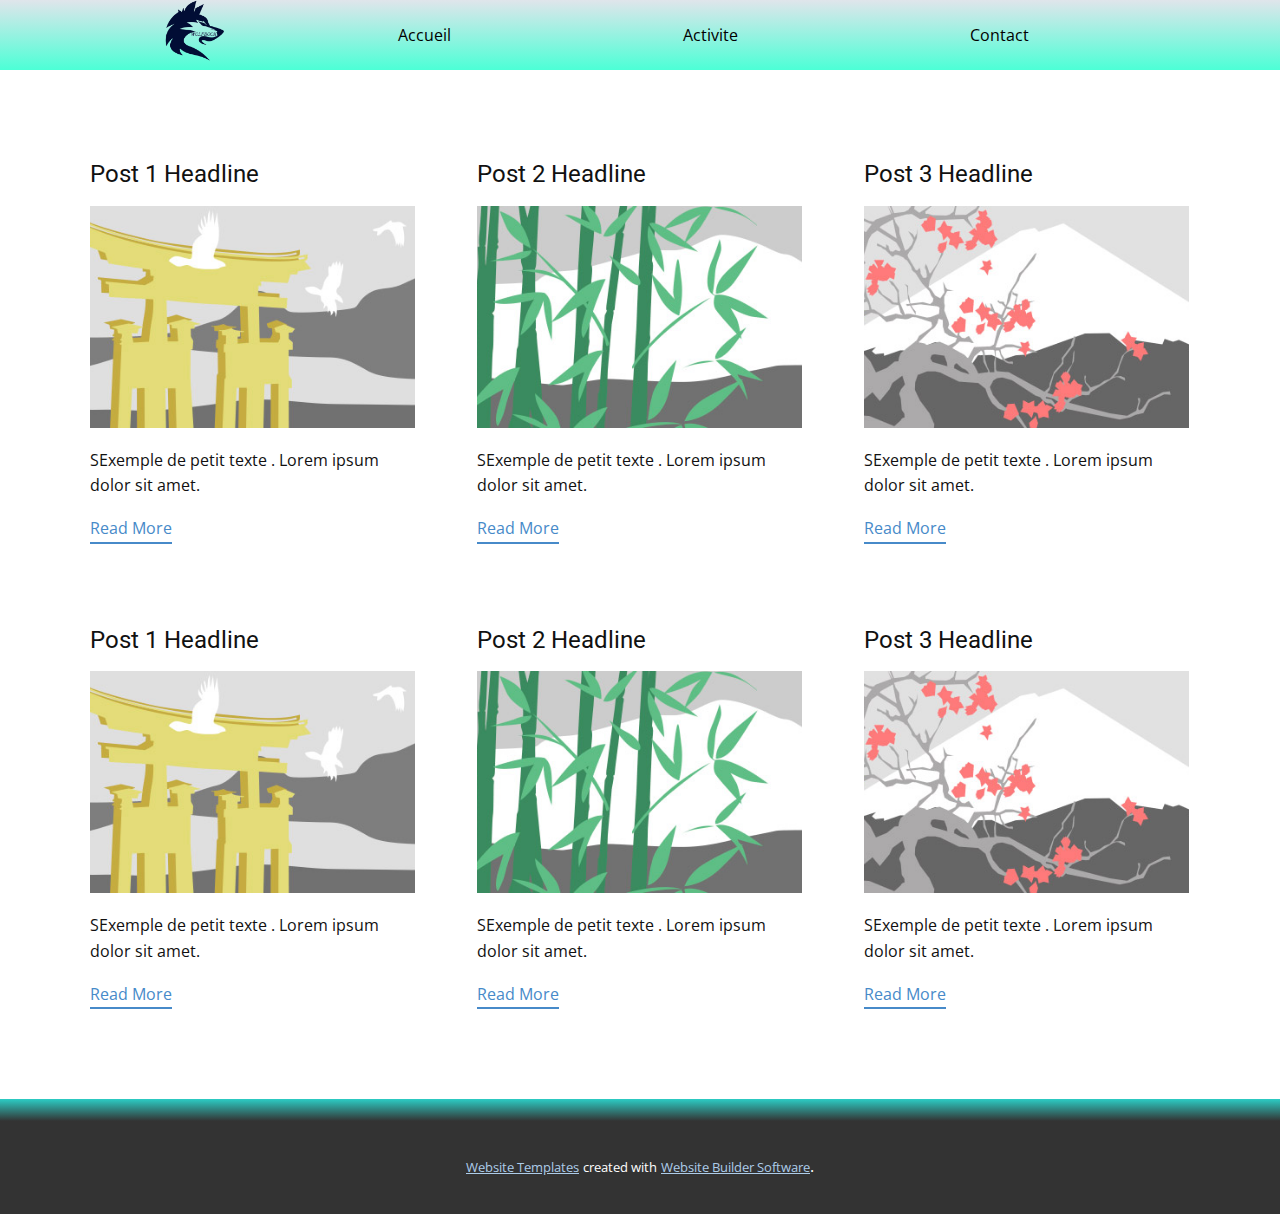
<file: site_voyage/blog/blog.html>
<html style="font-size: 16px;"><head>
    <meta name="viewport" content="width=device-width, initial-scale=1.0">
    <meta charset="utf-8">
    <meta name="keywords" content="">
    <meta name="description" content="">
    <title>Blog Template</title>
    <link rel="stylesheet" href="../nicepage.css" media="screen">
<link rel="stylesheet" href="../Blog-Template.css" media="screen">
    <script class="u-script" type="text/javascript" src="../jquery.js" defer=""></script>
    <script class="u-script" type="text/javascript" src="../nicepage.js" defer=""></script>
    <meta name="generator" content="Nicepage 4.11.3, nicepage.com">
    <link id="u-theme-google-font" rel="stylesheet" href="https://fonts.googleapis.com/css?family=Roboto:100,100i,300,300i,400,400i,500,500i,700,700i,900,900i|Open+Sans:300,300i,400,400i,500,500i,600,600i,700,700i,800,800i">
    
    
    <script type="application/ld+json">{
		"@context": "http://schema.org",
		"@type": "Organization",
		"name": "",
		"logo": "images/Copie_de_free_wolf_logo_design_template_-_Fait_avec_PosterMyWall-removebg-preview.png"
}</script>
    <meta name="theme-color" content="#478ac9">
  </head>
  <body class="u-body u-xl-mode"><header class="u-clearfix u-gradient u-header u-valign-middle-xs u-header" id="sec-5d6b" data-animation-name="" data-animation-duration="0" data-animation-delay="0" data-animation-direction=""><div class="u-clearfix u-sheet u-sheet-1">
        <nav class="u-menu u-menu-dropdown u-offcanvas u-menu-1">
          <div class="menu-collapse" style="font-size: 1rem; letter-spacing: 0px;">
            <a class="u-button-style u-custom-left-right-menu-spacing u-custom-padding-bottom u-custom-text-active-color u-custom-text-color u-custom-text-hover-color u-custom-top-bottom-menu-spacing u-nav-link u-text-active-palette-1-base u-text-hover-palette-2-base" href="#">
              <svg class="u-svg-link" viewBox="0 0 24 24"><use xmlns:xlink="http://www.w3.org/1999/xlink" xlink:href="#menu-hamburger"></use></svg>
              <svg class="u-svg-content" version="1.1" id="menu-hamburger" viewBox="0 0 16 16" x="0px" y="0px" xmlns:xlink="http://www.w3.org/1999/xlink" xmlns="http://www.w3.org/2000/svg"><g><rect y="1" width="16" height="2"></rect><rect y="7" width="16" height="2"></rect><rect y="13" width="16" height="2"></rect>
</g></svg>
            </a>
          </div>
          <div class="u-custom-menu u-nav-container">
            <ul class="u-nav u-unstyled u-nav-1"><li class="u-nav-item"><a class="u-button-style u-nav-link u-text-active-black u-text-black u-text-hover-palette-1-base" href="../Accueil.html" style="padding: 14px 116px;">Accueil</a>
</li><li class="u-nav-item"><a class="u-button-style u-nav-link u-text-active-black u-text-black u-text-hover-palette-1-base" href="../Activite.html" style="padding: 14px 116px;">Activite</a>
</li><li class="u-nav-item"><a class="u-button-style u-nav-link u-text-active-black u-text-black u-text-hover-palette-1-base" href="../Contact.html" style="padding: 14px 120px 14px 116px;">Contact</a>
</li></ul>
          </div>
          <div class="u-custom-menu u-nav-container-collapse">
            <div class="u-black u-container-style u-inner-container-layout u-opacity u-opacity-95 u-sidenav">
              <div class="u-inner-container-layout u-sidenav-overflow">
                <div class="u-menu-close"></div>
                <ul class="u-align-center u-nav u-popupmenu-items u-unstyled u-nav-2"><li class="u-nav-item"><a class="u-button-style u-nav-link" href="../Accueil.html">Accueil</a>
</li><li class="u-nav-item"><a class="u-button-style u-nav-link" href="../Activite.html">Activite</a>
</li><li class="u-nav-item"><a class="u-button-style u-nav-link" href="../Contact.html">Contact</a>
</li></ul>
              </div>
            </div>
            <div class="u-black u-menu-overlay u-opacity u-opacity-70"></div>
          </div>
        </nav>
        <a href="https://nicepage.com" class="u-image u-logo u-image-1" data-image-width="500" data-image-height="500">
          <img src="../images/Copie_de_free_wolf_logo_design_template_-_Fait_avec_PosterMyWall-removebg-preview.png" class="u-logo-image u-logo-image-1">
        </a>
      </div></header>
    <section class="u-clearfix u-section-1" id="sec-de98">
      <div class="u-clearfix u-sheet u-valign-middle u-sheet-1"><!--blog--><!--blog_options_json--><!--{"type":"Recent","source":"","tags":"","count":""}--><!--/blog_options_json-->
        <div class="u-blog u-expanded-width u-repeater u-repeater-1"><!--blog_post-->
          <div class="u-blog-post u-container-style u-repeater-item u-white u-repeater-item-1">
            <div class="u-container-layout u-similar-container u-valign-top u-container-layout-1"><!--blog_post_header-->
              <h4 class="u-blog-control u-text u-text-1">
                <a class="u-post-header-link" href="../blog/post-5.html"><!--blog_post_header_content-->Post 1 Headline<!--/blog_post_header_content--></a>
              </h4><!--/blog_post_header--><!--blog_post_image-->
              <a class="u-post-header-link" href="../blog/post-5.html"><img alt="" class="u-blog-control u-expanded-width u-image u-image-default u-image-1" src="[data-uri]"></a><!--/blog_post_image--><!--blog_post_content-->
              <div class="u-blog-control u-post-content u-text u-text-2 fr-view">SExemple de petit texte . Lorem ipsum dolor sit amet.</div><!--/blog_post_content--><!--blog_post_readmore-->
              <a href="../blog/post-5.html" class="u-blog-control u-border-2 u-border-palette-1-base u-btn u-btn-rectangle u-button-style u-none u-btn-1"><!--blog_post_readmore_content--><!--options_json--><!--{"content":"Read More","defaultValue":"Lire la suite"}--><!--/options_json-->Read More<!--/blog_post_readmore_content--></a><!--/blog_post_readmore-->
            </div>
          </div><div class="u-blog-post u-container-style u-repeater-item u-video-cover u-white">
            <div class="u-container-layout u-similar-container u-valign-top u-container-layout-2"><!--blog_post_header-->
              <h4 class="u-blog-control u-text u-text-3">
                <a class="u-post-header-link" href="../blog/post-4.html"><!--blog_post_header_content-->Post 2 Headline<!--/blog_post_header_content--></a>
              </h4><!--/blog_post_header--><!--blog_post_image-->
              <a class="u-post-header-link" href="../blog/post-4.html"><img alt="" class="u-blog-control u-expanded-width u-image u-image-default u-image-2" src="[data-uri]"></a><!--/blog_post_image--><!--blog_post_content-->
              <div class="u-blog-control u-post-content u-text u-text-4 fr-view">SExemple de petit texte . Lorem ipsum dolor sit amet.</div><!--/blog_post_content--><!--blog_post_readmore-->
              <a href="../blog/post-4.html" class="u-blog-control u-border-2 u-border-palette-1-base u-btn u-btn-rectangle u-button-style u-none u-btn-2"><!--blog_post_readmore_content--><!--options_json--><!--{"content":"Read More","defaultValue":"Lire la suite"}--><!--/options_json-->Read More<!--/blog_post_readmore_content--></a><!--/blog_post_readmore-->
            </div>
          </div><div class="u-blog-post u-container-style u-repeater-item u-video-cover u-white">
            <div class="u-container-layout u-similar-container u-valign-top u-container-layout-3"><!--blog_post_header-->
              <h4 class="u-blog-control u-text u-text-5">
                <a class="u-post-header-link" href="../blog/post-3.html"><!--blog_post_header_content-->Post 3 Headline<!--/blog_post_header_content--></a>
              </h4><!--/blog_post_header--><!--blog_post_image-->
              <a class="u-post-header-link" href="../blog/post-3.html"><img alt="" class="u-blog-control u-expanded-width u-image u-image-default u-image-3" src="[data-uri]"></a><!--/blog_post_image--><!--blog_post_content-->
              <div class="u-blog-control u-post-content u-text u-text-6 fr-view">SExemple de petit texte . Lorem ipsum dolor sit amet.</div><!--/blog_post_content--><!--blog_post_readmore-->
              <a href="../blog/post-3.html" class="u-blog-control u-border-2 u-border-palette-1-base u-btn u-btn-rectangle u-button-style u-none u-btn-3"><!--blog_post_readmore_content--><!--options_json--><!--{"content":"Read More","defaultValue":"Lire la suite"}--><!--/options_json-->Read More<!--/blog_post_readmore_content--></a><!--/blog_post_readmore-->
            </div>
          </div><div class="u-blog-post u-container-style u-repeater-item u-white u-repeater-item-1">
            <div class="u-container-layout u-similar-container u-valign-top u-container-layout-1"><!--blog_post_header-->
              <h4 class="u-blog-control u-text u-text-1">
                <a class="u-post-header-link" href="../blog/post-2.html"><!--blog_post_header_content-->Post 1 Headline<!--/blog_post_header_content--></a>
              </h4><!--/blog_post_header--><!--blog_post_image-->
              <a class="u-post-header-link" href="../blog/post-2.html"><img alt="" class="u-blog-control u-expanded-width u-image u-image-default u-image-1" src="[data-uri]"></a><!--/blog_post_image--><!--blog_post_content-->
              <div class="u-blog-control u-post-content u-text u-text-2 fr-view">SExemple de petit texte . Lorem ipsum dolor sit amet.</div><!--/blog_post_content--><!--blog_post_readmore-->
              <a href="../blog/post-2.html" class="u-blog-control u-border-2 u-border-palette-1-base u-btn u-btn-rectangle u-button-style u-none u-btn-1"><!--blog_post_readmore_content--><!--options_json--><!--{"content":"Read More","defaultValue":"Lire la suite"}--><!--/options_json-->Read More<!--/blog_post_readmore_content--></a><!--/blog_post_readmore-->
            </div>
          </div><div class="u-blog-post u-container-style u-repeater-item u-video-cover u-white">
            <div class="u-container-layout u-similar-container u-valign-top u-container-layout-2"><!--blog_post_header-->
              <h4 class="u-blog-control u-text u-text-3">
                <a class="u-post-header-link" href="../blog/post-1.html"><!--blog_post_header_content-->Post 2 Headline<!--/blog_post_header_content--></a>
              </h4><!--/blog_post_header--><!--blog_post_image-->
              <a class="u-post-header-link" href="../blog/post-1.html"><img alt="" class="u-blog-control u-expanded-width u-image u-image-default u-image-2" src="[data-uri]"></a><!--/blog_post_image--><!--blog_post_content-->
              <div class="u-blog-control u-post-content u-text u-text-4 fr-view">SExemple de petit texte . Lorem ipsum dolor sit amet.</div><!--/blog_post_content--><!--blog_post_readmore-->
              <a href="../blog/post-1.html" class="u-blog-control u-border-2 u-border-palette-1-base u-btn u-btn-rectangle u-button-style u-none u-btn-2"><!--blog_post_readmore_content--><!--options_json--><!--{"content":"Read More","defaultValue":"Lire la suite"}--><!--/options_json-->Read More<!--/blog_post_readmore_content--></a><!--/blog_post_readmore-->
            </div>
          </div><div class="u-blog-post u-container-style u-repeater-item u-video-cover u-white">
            <div class="u-container-layout u-similar-container u-valign-top u-container-layout-3"><!--blog_post_header-->
              <h4 class="u-blog-control u-text u-text-5">
                <a class="u-post-header-link" href="../blog/post.html"><!--blog_post_header_content-->Post 3 Headline<!--/blog_post_header_content--></a>
              </h4><!--/blog_post_header--><!--blog_post_image-->
              <a class="u-post-header-link" href="../blog/post.html"><img alt="" class="u-blog-control u-expanded-width u-image u-image-default u-image-3" src="[data-uri]"></a><!--/blog_post_image--><!--blog_post_content-->
              <div class="u-blog-control u-post-content u-text u-text-6 fr-view">SExemple de petit texte . Lorem ipsum dolor sit amet.</div><!--/blog_post_content--><!--blog_post_readmore-->
              <a href="../blog/post.html" class="u-blog-control u-border-2 u-border-palette-1-base u-btn u-btn-rectangle u-button-style u-none u-btn-3"><!--blog_post_readmore_content--><!--options_json--><!--{"content":"Read More","defaultValue":"Lire la suite"}--><!--/options_json-->Read More<!--/blog_post_readmore_content--></a><!--/blog_post_readmore-->
            </div>
          </div><!--/blog_post--><!--blog_post-->
          <!--/blog_post--><!--blog_post-->
          <!--/blog_post-->
        </div><!--/blog-->
      </div>
    </section>
    
    
    <footer class="u-align-center u-clearfix u-footer u-gradient u-footer" id="sec-fb1d"><div class="u-align-left u-clearfix u-sheet u-sheet-1"></div></footer>
    <section class="u-backlink u-clearfix u-grey-80">
      <a class="u-link" href="https://nicepage.com/website-templates" target="_blank">
        <span>Website Templates</span>
      </a>
      <p class="u-text">
        <span>created with</span>
      </p>
      <a class="u-link" href="" target="_blank">
        <span>Website Builder Software</span>
      </a>. 
    </section>
  
</body></html>
</file>
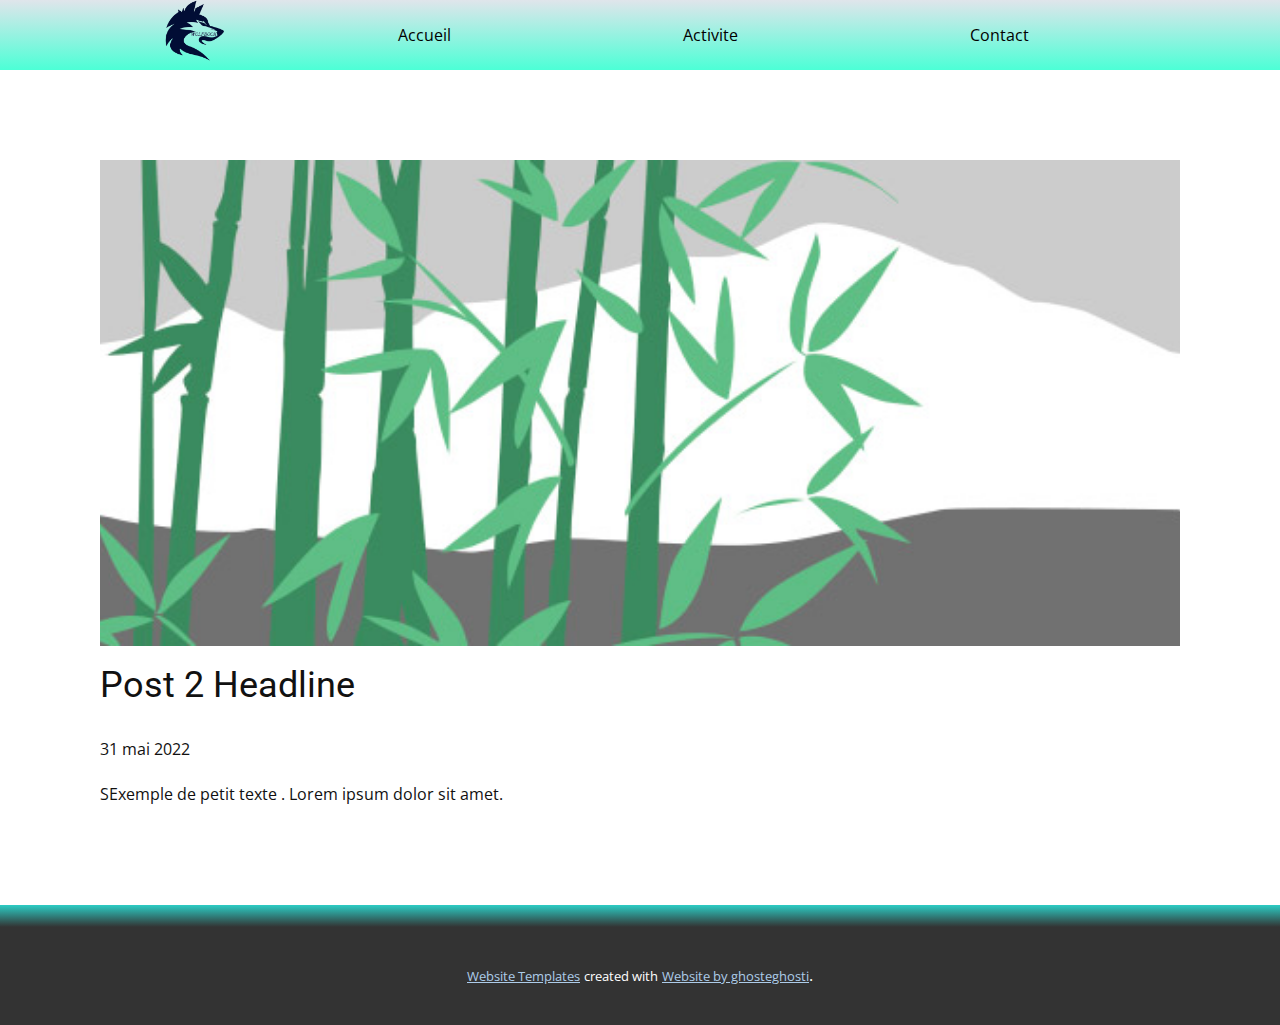
<file: site_voyage/blog/post-1.html>
<!doctype html>
<html style="font-size: 16px;"><head>
    <meta name="viewport" content="width=device-width, initial-scale=1.0">
    <meta charset="utf-8">
    <meta name="keywords" content="Post 1 Headline">
    <meta name="description" content="">
    <title>Post 2 Headline</title>
    <link rel="stylesheet" href="../nicepage.css" media="screen">
<link rel="stylesheet" href="../Post-Template.css" media="screen">
    <script class="u-script" type="text/javascript" src="../jquery.js" defer=""></script>
    <script class="u-script" type="text/javascript" src="../nicepage.js" defer=""></script>
    <meta name="generator" content="Nicepage 4.11.3, nicepage.com">
    <link id="u-theme-google-font" rel="stylesheet" href="https://fonts.googleapis.com/css?family=Roboto:100,100i,300,300i,400,400i,500,500i,700,700i,900,900i|Open+Sans:300,300i,400,400i,500,500i,600,600i,700,700i,800,800i">
    
    
    <script type="application/ld+json">{
		"@context": "http://schema.org",
		"@type": "Organization",
		"name": "",
		"logo": "images/Copie_de_free_wolf_logo_design_template_-_Fait_avec_PosterMyWall-removebg-preview.png"
}</script>
    <meta name="theme-color" content="#478ac9">
  </head>
  <body class="u-body u-xl-mode"><header class="u-clearfix u-gradient u-header u-valign-middle-xs u-header" id="sec-5d6b" data-animation-name="" data-animation-duration="0" data-animation-delay="0" data-animation-direction=""><div class="u-clearfix u-sheet u-sheet-1">
        <nav class="u-menu u-menu-dropdown u-offcanvas u-menu-1">
          <div class="menu-collapse" style="font-size: 1rem; letter-spacing: 0px;">
            <a class="u-button-style u-custom-left-right-menu-spacing u-custom-padding-bottom u-custom-text-active-color u-custom-text-color u-custom-text-hover-color u-custom-top-bottom-menu-spacing u-nav-link u-text-active-palette-1-base u-text-hover-palette-2-base" href="#">
              <svg class="u-svg-link" viewBox="0 0 24 24"><use xmlns:xlink="http://www.w3.org/1999/xlink" xlink:href="#menu-hamburger"></use></svg>
              <svg class="u-svg-content" version="1.1" id="menu-hamburger" viewBox="0 0 16 16" x="0px" y="0px" xmlns:xlink="http://www.w3.org/1999/xlink" xmlns="http://www.w3.org/2000/svg"><g><rect y="1" width="16" height="2"></rect><rect y="7" width="16" height="2"></rect><rect y="13" width="16" height="2"></rect>
</g></svg>
            </a>
          </div>
          <div class="u-custom-menu u-nav-container">
            <ul class="u-nav u-unstyled u-nav-1"><li class="u-nav-item"><a class="u-button-style u-nav-link u-text-active-black u-text-black u-text-hover-palette-1-base" href="../Accueil.html" style="padding: 14px 116px;">Accueil</a>
</li><li class="u-nav-item"><a class="u-button-style u-nav-link u-text-active-black u-text-black u-text-hover-palette-1-base" href="../Activite.html" style="padding: 14px 116px;">Activite</a>
</li><li class="u-nav-item"><a class="u-button-style u-nav-link u-text-active-black u-text-black u-text-hover-palette-1-base" href="../Contact.html" style="padding: 14px 120px 14px 116px;">Contact</a>
</li></ul>
          </div>
          <div class="u-custom-menu u-nav-container-collapse">
            <div class="u-black u-container-style u-inner-container-layout u-opacity u-opacity-95 u-sidenav">
              <div class="u-inner-container-layout u-sidenav-overflow">
                <div class="u-menu-close"></div>
                <ul class="u-align-center u-nav u-popupmenu-items u-unstyled u-nav-2"><li class="u-nav-item"><a class="u-button-style u-nav-link" href="../Accueil.html">Accueil</a>
</li><li class="u-nav-item"><a class="u-button-style u-nav-link" href="../Activite.html">Activite</a>
</li><li class="u-nav-item"><a class="u-button-style u-nav-link" href="../Contact.html">Contact</a>
</li></ul>
              </div>
            </div>
            <div class="u-black u-menu-overlay u-opacity u-opacity-70"></div>
          </div>
        </nav>
        <a href="https://nicepage.com" class="u-image u-logo u-image-1" data-image-width="500" data-image-height="500">
          <img src="../images/Copie_de_free_wolf_logo_design_template_-_Fait_avec_PosterMyWall-removebg-preview.png" class="u-logo-image u-logo-image-1">
        </a>
      </div></header>
    <section class="u-align-center u-clearfix u-section-1" id="sec-767b">
      <div class="u-clearfix u-sheet u-valign-middle-md u-valign-middle-sm u-valign-middle-xs u-sheet-1"><!--post_details--><!--post_details_options_json--><!--{"source":""}--><!--/post_details_options_json--><!--blog_post-->
        <div class="u-container-style u-expanded-width u-post-details u-post-details-1">
          <div class="u-container-layout u-valign-middle u-container-layout-1"><!--blog_post_image-->
            <img alt="" class="u-blog-control u-expanded-width u-image u-image-default u-image-1" src="[data-uri]"><!--/blog_post_image--><!--blog_post_header-->
            <h2 class="u-blog-control u-text u-text-1">Post 2 Headline</h2><!--/blog_post_header--><!--blog_post_metadata-->
            <div class="u-blog-control u-metadata u-metadata-1"><!--blog_post_metadata_date-->
              <span class="u-meta-date u-meta-icon">31 mai 2022</span><!--/blog_post_metadata_date--><!--blog_post_metadata_category-->
              <!--/blog_post_metadata_category--><!--blog_post_metadata_comments-->
              <!--/blog_post_metadata_comments-->
            </div><!--/blog_post_metadata--><!--blog_post_content-->
            <div class="u-align-justify u-blog-control u-post-content u-text u-text-2 fr-view">
  SExemple de petit texte . Lorem ipsum dolor sit amet.
  </div><!--/blog_post_content-->
          </div>
        </div><!--/blog_post--><!--/post_details-->
      </div>
    </section>
    
    
    <footer class="u-align-center u-clearfix u-footer u-gradient u-footer" id="sec-fb1d"><div class="u-align-left u-clearfix u-sheet u-sheet-1"></div></footer>
    <section class="u-backlink u-clearfix u-grey-80">
      <a class="u-link" href="https://nicepage.com/website-templates" target="_blank">
        <span>Website Templates</span>
      </a>
      <p class="u-text">
        <span>created with</span>
      </p>
      <a class="u-link" href="" target="_blank">
        <span>Website by ghosteghosti</span>
      </a>. 
    </section>
  
</body></html>
</file>
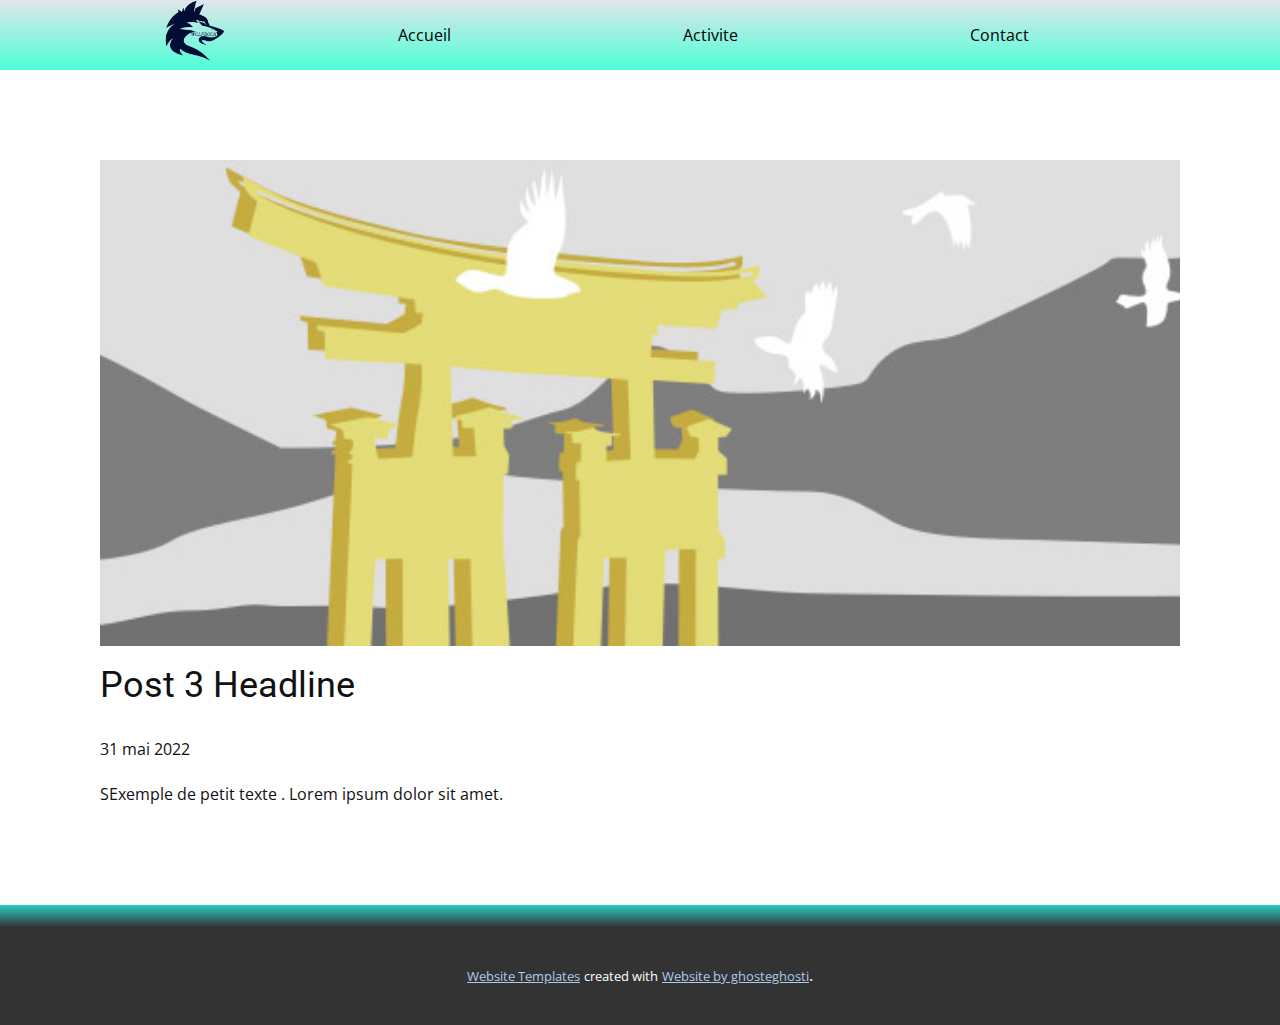
<file: site_voyage/blog/post-2.html>
<!doctype html>
<html style="font-size: 16px;"><head>
    <meta name="viewport" content="width=device-width, initial-scale=1.0">
    <meta charset="utf-8">
    <meta name="keywords" content="Post 1 Headline">
    <meta name="description" content="">
    <title>Post 3 Headline</title>
    <link rel="stylesheet" href="../nicepage.css" media="screen">
<link rel="stylesheet" href="../Post-Template.css" media="screen">
    <script class="u-script" type="text/javascript" src="../jquery.js" defer=""></script>
    <script class="u-script" type="text/javascript" src="../nicepage.js" defer=""></script>
    <meta name="generator" content="Nicepage 4.11.3, nicepage.com">
    <link id="u-theme-google-font" rel="stylesheet" href="https://fonts.googleapis.com/css?family=Roboto:100,100i,300,300i,400,400i,500,500i,700,700i,900,900i|Open+Sans:300,300i,400,400i,500,500i,600,600i,700,700i,800,800i">
    
    
    <script type="application/ld+json">{
		"@context": "http://schema.org",
		"@type": "Organization",
		"name": "",
		"logo": "images/Copie_de_free_wolf_logo_design_template_-_Fait_avec_PosterMyWall-removebg-preview.png"
}</script>
    <meta name="theme-color" content="#478ac9">
  </head>
  <body class="u-body u-xl-mode"><header class="u-clearfix u-gradient u-header u-valign-middle-xs u-header" id="sec-5d6b" data-animation-name="" data-animation-duration="0" data-animation-delay="0" data-animation-direction=""><div class="u-clearfix u-sheet u-sheet-1">
        <nav class="u-menu u-menu-dropdown u-offcanvas u-menu-1">
          <div class="menu-collapse" style="font-size: 1rem; letter-spacing: 0px;">
            <a class="u-button-style u-custom-left-right-menu-spacing u-custom-padding-bottom u-custom-text-active-color u-custom-text-color u-custom-text-hover-color u-custom-top-bottom-menu-spacing u-nav-link u-text-active-palette-1-base u-text-hover-palette-2-base" href="#">
              <svg class="u-svg-link" viewBox="0 0 24 24"><use xmlns:xlink="http://www.w3.org/1999/xlink" xlink:href="#menu-hamburger"></use></svg>
              <svg class="u-svg-content" version="1.1" id="menu-hamburger" viewBox="0 0 16 16" x="0px" y="0px" xmlns:xlink="http://www.w3.org/1999/xlink" xmlns="http://www.w3.org/2000/svg"><g><rect y="1" width="16" height="2"></rect><rect y="7" width="16" height="2"></rect><rect y="13" width="16" height="2"></rect>
</g></svg>
            </a>
          </div>
          <div class="u-custom-menu u-nav-container">
            <ul class="u-nav u-unstyled u-nav-1"><li class="u-nav-item"><a class="u-button-style u-nav-link u-text-active-black u-text-black u-text-hover-palette-1-base" href="../Accueil.html" style="padding: 14px 116px;">Accueil</a>
</li><li class="u-nav-item"><a class="u-button-style u-nav-link u-text-active-black u-text-black u-text-hover-palette-1-base" href="../Activite.html" style="padding: 14px 116px;">Activite</a>
</li><li class="u-nav-item"><a class="u-button-style u-nav-link u-text-active-black u-text-black u-text-hover-palette-1-base" href="../Contact.html" style="padding: 14px 120px 14px 116px;">Contact</a>
</li></ul>
          </div>
          <div class="u-custom-menu u-nav-container-collapse">
            <div class="u-black u-container-style u-inner-container-layout u-opacity u-opacity-95 u-sidenav">
              <div class="u-inner-container-layout u-sidenav-overflow">
                <div class="u-menu-close"></div>
                <ul class="u-align-center u-nav u-popupmenu-items u-unstyled u-nav-2"><li class="u-nav-item"><a class="u-button-style u-nav-link" href="../Accueil.html">Accueil</a>
</li><li class="u-nav-item"><a class="u-button-style u-nav-link" href="../Activite.html">Activite</a>
</li><li class="u-nav-item"><a class="u-button-style u-nav-link" href="../Contact.html">Contact</a>
</li></ul>
              </div>
            </div>
            <div class="u-black u-menu-overlay u-opacity u-opacity-70"></div>
          </div>
        </nav>
        <a href="https://nicepage.com" class="u-image u-logo u-image-1" data-image-width="500" data-image-height="500">
          <img src="../images/Copie_de_free_wolf_logo_design_template_-_Fait_avec_PosterMyWall-removebg-preview.png" class="u-logo-image u-logo-image-1">
        </a>
      </div></header>
    <section class="u-align-center u-clearfix u-section-1" id="sec-767b">
      <div class="u-clearfix u-sheet u-valign-middle-md u-valign-middle-sm u-valign-middle-xs u-sheet-1"><!--post_details--><!--post_details_options_json--><!--{"source":""}--><!--/post_details_options_json--><!--blog_post-->
        <div class="u-container-style u-expanded-width u-post-details u-post-details-1">
          <div class="u-container-layout u-valign-middle u-container-layout-1"><!--blog_post_image-->
            <img alt="" class="u-blog-control u-expanded-width u-image u-image-default u-image-1" src="[data-uri]"><!--/blog_post_image--><!--blog_post_header-->
            <h2 class="u-blog-control u-text u-text-1">Post 3 Headline</h2><!--/blog_post_header--><!--blog_post_metadata-->
            <div class="u-blog-control u-metadata u-metadata-1"><!--blog_post_metadata_date-->
              <span class="u-meta-date u-meta-icon">31 mai 2022</span><!--/blog_post_metadata_date--><!--blog_post_metadata_category-->
              <!--/blog_post_metadata_category--><!--blog_post_metadata_comments-->
              <!--/blog_post_metadata_comments-->
            </div><!--/blog_post_metadata--><!--blog_post_content-->
            <div class="u-align-justify u-blog-control u-post-content u-text u-text-2 fr-view">
  SExemple de petit texte . Lorem ipsum dolor sit amet.
  </div><!--/blog_post_content-->
          </div>
        </div><!--/blog_post--><!--/post_details-->
      </div>
    </section>
    
    
    <footer class="u-align-center u-clearfix u-footer u-gradient u-footer" id="sec-fb1d"><div class="u-align-left u-clearfix u-sheet u-sheet-1"></div></footer>
    <section class="u-backlink u-clearfix u-grey-80">
      <a class="u-link" href="https://nicepage.com/website-templates" target="_blank">
        <span>Website Templates</span>
      </a>
      <p class="u-text">
        <span>created with</span>
      </p>
      <a class="u-link" href="" target="_blank">
        <span>Website by ghosteghosti</span>
      </a>. 
    </section>
  
</body></html>
</file>
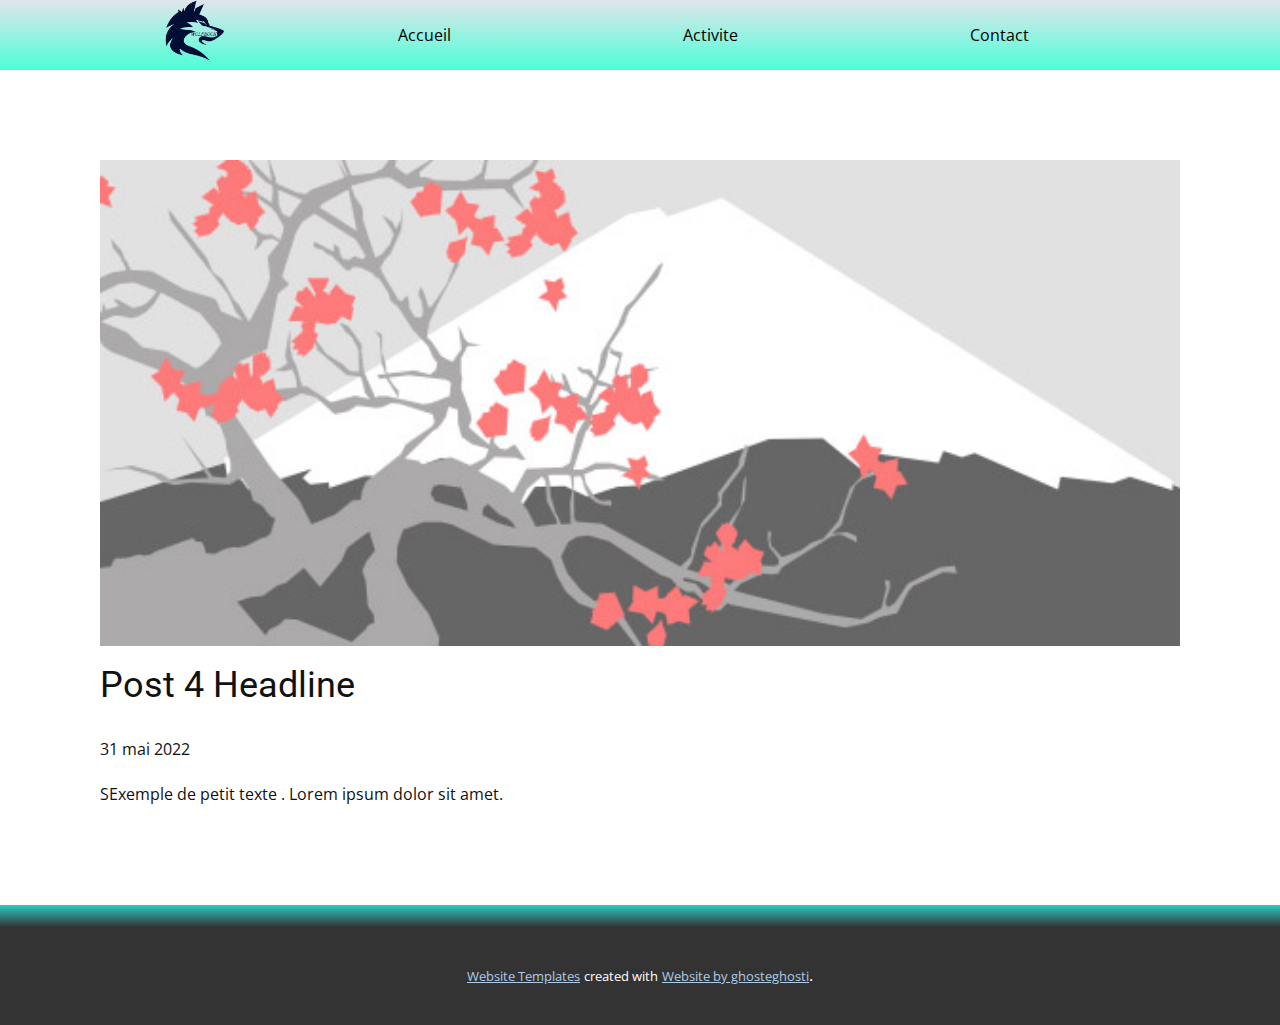
<file: site_voyage/blog/post-3.html>
<!doctype html>
<html style="font-size: 16px;"><head>
    <meta name="viewport" content="width=device-width, initial-scale=1.0">
    <meta charset="utf-8">
    <meta name="keywords" content="Post 1 Headline">
    <meta name="description" content="">
    <title>Post 4 Headline</title>
    <link rel="stylesheet" href="../nicepage.css" media="screen">
<link rel="stylesheet" href="../Post-Template.css" media="screen">
    <script class="u-script" type="text/javascript" src="../jquery.js" defer=""></script>
    <script class="u-script" type="text/javascript" src="../nicepage.js" defer=""></script>
    <meta name="generator" content="Nicepage 4.11.3, nicepage.com">
    <link id="u-theme-google-font" rel="stylesheet" href="https://fonts.googleapis.com/css?family=Roboto:100,100i,300,300i,400,400i,500,500i,700,700i,900,900i|Open+Sans:300,300i,400,400i,500,500i,600,600i,700,700i,800,800i">
    
    
    <script type="application/ld+json">{
		"@context": "http://schema.org",
		"@type": "Organization",
		"name": "",
		"logo": "images/Copie_de_free_wolf_logo_design_template_-_Fait_avec_PosterMyWall-removebg-preview.png"
}</script>
    <meta name="theme-color" content="#478ac9">
  </head>
  <body class="u-body u-xl-mode"><header class="u-clearfix u-gradient u-header u-valign-middle-xs u-header" id="sec-5d6b" data-animation-name="" data-animation-duration="0" data-animation-delay="0" data-animation-direction=""><div class="u-clearfix u-sheet u-sheet-1">
        <nav class="u-menu u-menu-dropdown u-offcanvas u-menu-1">
          <div class="menu-collapse" style="font-size: 1rem; letter-spacing: 0px;">
            <a class="u-button-style u-custom-left-right-menu-spacing u-custom-padding-bottom u-custom-text-active-color u-custom-text-color u-custom-text-hover-color u-custom-top-bottom-menu-spacing u-nav-link u-text-active-palette-1-base u-text-hover-palette-2-base" href="#">
              <svg class="u-svg-link" viewBox="0 0 24 24"><use xmlns:xlink="http://www.w3.org/1999/xlink" xlink:href="#menu-hamburger"></use></svg>
              <svg class="u-svg-content" version="1.1" id="menu-hamburger" viewBox="0 0 16 16" x="0px" y="0px" xmlns:xlink="http://www.w3.org/1999/xlink" xmlns="http://www.w3.org/2000/svg"><g><rect y="1" width="16" height="2"></rect><rect y="7" width="16" height="2"></rect><rect y="13" width="16" height="2"></rect>
</g></svg>
            </a>
          </div>
          <div class="u-custom-menu u-nav-container">
            <ul class="u-nav u-unstyled u-nav-1"><li class="u-nav-item"><a class="u-button-style u-nav-link u-text-active-black u-text-black u-text-hover-palette-1-base" href="../Accueil.html" style="padding: 14px 116px;">Accueil</a>
</li><li class="u-nav-item"><a class="u-button-style u-nav-link u-text-active-black u-text-black u-text-hover-palette-1-base" href="../Activite.html" style="padding: 14px 116px;">Activite</a>
</li><li class="u-nav-item"><a class="u-button-style u-nav-link u-text-active-black u-text-black u-text-hover-palette-1-base" href="../Contact.html" style="padding: 14px 120px 14px 116px;">Contact</a>
</li></ul>
          </div>
          <div class="u-custom-menu u-nav-container-collapse">
            <div class="u-black u-container-style u-inner-container-layout u-opacity u-opacity-95 u-sidenav">
              <div class="u-inner-container-layout u-sidenav-overflow">
                <div class="u-menu-close"></div>
                <ul class="u-align-center u-nav u-popupmenu-items u-unstyled u-nav-2"><li class="u-nav-item"><a class="u-button-style u-nav-link" href="../Accueil.html">Accueil</a>
</li><li class="u-nav-item"><a class="u-button-style u-nav-link" href="../Activite.html">Activite</a>
</li><li class="u-nav-item"><a class="u-button-style u-nav-link" href="../Contact.html">Contact</a>
</li></ul>
              </div>
            </div>
            <div class="u-black u-menu-overlay u-opacity u-opacity-70"></div>
          </div>
        </nav>
        <a href="https://nicepage.com" class="u-image u-logo u-image-1" data-image-width="500" data-image-height="500">
          <img src="../images/Copie_de_free_wolf_logo_design_template_-_Fait_avec_PosterMyWall-removebg-preview.png" class="u-logo-image u-logo-image-1">
        </a>
      </div></header>
    <section class="u-align-center u-clearfix u-section-1" id="sec-767b">
      <div class="u-clearfix u-sheet u-valign-middle-md u-valign-middle-sm u-valign-middle-xs u-sheet-1"><!--post_details--><!--post_details_options_json--><!--{"source":""}--><!--/post_details_options_json--><!--blog_post-->
        <div class="u-container-style u-expanded-width u-post-details u-post-details-1">
          <div class="u-container-layout u-valign-middle u-container-layout-1"><!--blog_post_image-->
            <img alt="" class="u-blog-control u-expanded-width u-image u-image-default u-image-1" src="[data-uri]"><!--/blog_post_image--><!--blog_post_header-->
            <h2 class="u-blog-control u-text u-text-1">Post 4 Headline</h2><!--/blog_post_header--><!--blog_post_metadata-->
            <div class="u-blog-control u-metadata u-metadata-1"><!--blog_post_metadata_date-->
              <span class="u-meta-date u-meta-icon">31 mai 2022</span><!--/blog_post_metadata_date--><!--blog_post_metadata_category-->
              <!--/blog_post_metadata_category--><!--blog_post_metadata_comments-->
              <!--/blog_post_metadata_comments-->
            </div><!--/blog_post_metadata--><!--blog_post_content-->
            <div class="u-align-justify u-blog-control u-post-content u-text u-text-2 fr-view">
  SExemple de petit texte . Lorem ipsum dolor sit amet.
  </div><!--/blog_post_content-->
          </div>
        </div><!--/blog_post--><!--/post_details-->
      </div>
    </section>
    
    
    <footer class="u-align-center u-clearfix u-footer u-gradient u-footer" id="sec-fb1d"><div class="u-align-left u-clearfix u-sheet u-sheet-1"></div></footer>
    <section class="u-backlink u-clearfix u-grey-80">
      <a class="u-link" href="https://nicepage.com/website-templates" target="_blank">
        <span>Website Templates</span>
      </a>
      <p class="u-text">
        <span>created with</span>
      </p>
      <a class="u-link" href="" target="_blank">
        <span>Website by ghosteghosti</span>
      </a>. 
    </section>
  
</body></html>
</file>
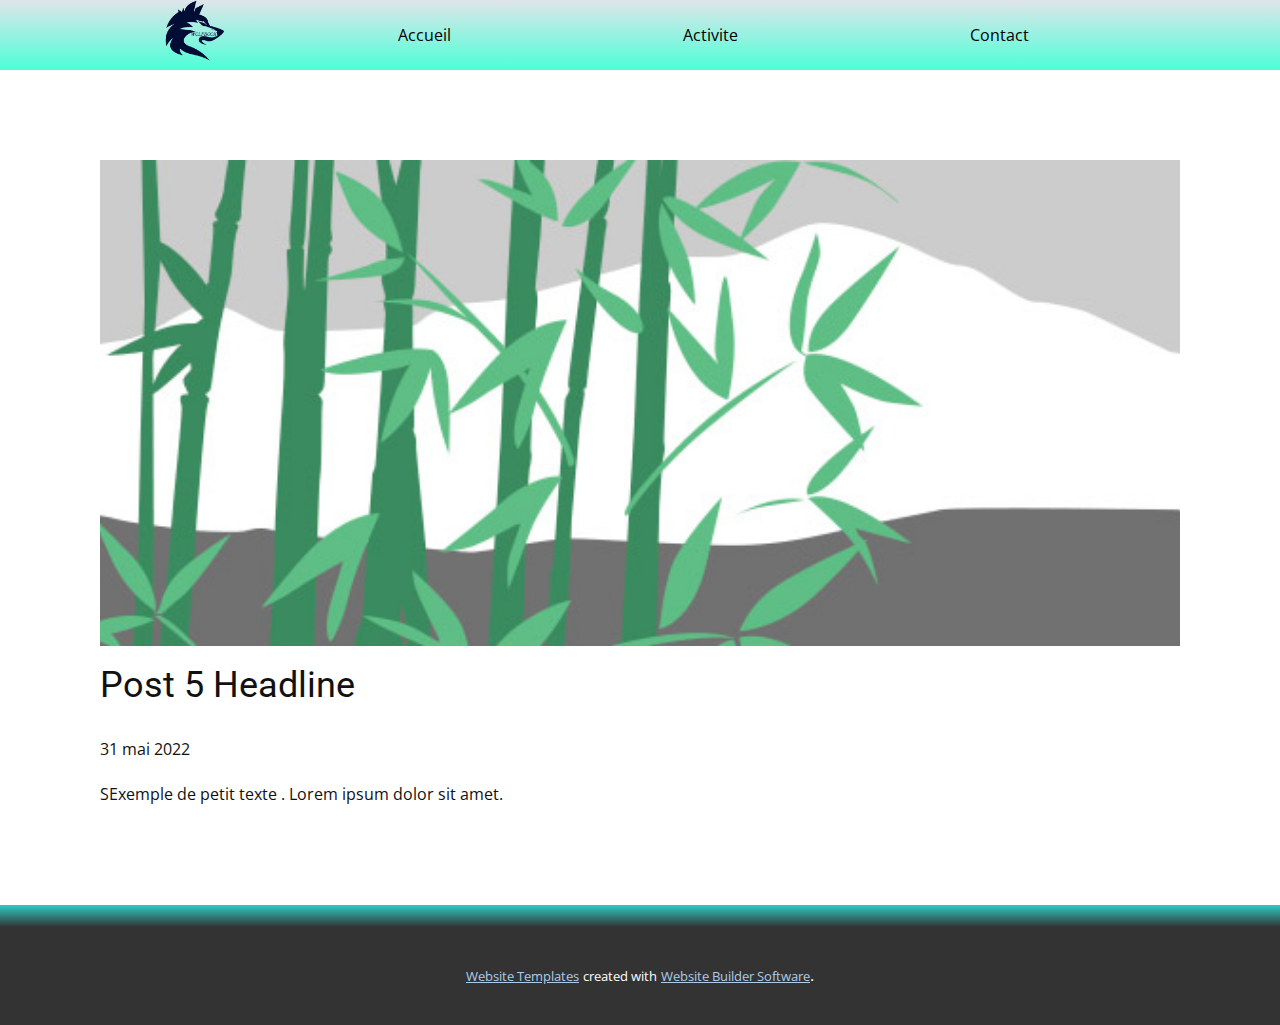
<file: site_voyage/blog/post-4.html>
<!doctype html>
<html style="font-size: 16px;"><head>
    <meta name="viewport" content="width=device-width, initial-scale=1.0">
    <meta charset="utf-8">
    <meta name="keywords" content="Post 1 Headline">
    <meta name="description" content="">
    <title>Post 5 Headline</title>
    <link rel="stylesheet" href="../nicepage.css" media="screen">
<link rel="stylesheet" href="../Post-Template.css" media="screen">
    <script class="u-script" type="text/javascript" src="../jquery.js" defer=""></script>
    <script class="u-script" type="text/javascript" src="../nicepage.js" defer=""></script>
    <meta name="generator" content="Nicepage 4.11.3, nicepage.com">
    <link id="u-theme-google-font" rel="stylesheet" href="https://fonts.googleapis.com/css?family=Roboto:100,100i,300,300i,400,400i,500,500i,700,700i,900,900i|Open+Sans:300,300i,400,400i,500,500i,600,600i,700,700i,800,800i">
    
    
    <script type="application/ld+json">{
		"@context": "http://schema.org",
		"@type": "Organization",
		"name": "",
		"logo": "images/Copie_de_free_wolf_logo_design_template_-_Fait_avec_PosterMyWall-removebg-preview.png"
}</script>
    <meta name="theme-color" content="#478ac9">
  </head>
  <body class="u-body u-xl-mode"><header class="u-clearfix u-gradient u-header u-valign-middle-xs u-header" id="sec-5d6b" data-animation-name="" data-animation-duration="0" data-animation-delay="0" data-animation-direction=""><div class="u-clearfix u-sheet u-sheet-1">
        <nav class="u-menu u-menu-dropdown u-offcanvas u-menu-1">
          <div class="menu-collapse" style="font-size: 1rem; letter-spacing: 0px;">
            <a class="u-button-style u-custom-left-right-menu-spacing u-custom-padding-bottom u-custom-text-active-color u-custom-text-color u-custom-text-hover-color u-custom-top-bottom-menu-spacing u-nav-link u-text-active-palette-1-base u-text-hover-palette-2-base" href="#">
              <svg class="u-svg-link" viewBox="0 0 24 24"><use xmlns:xlink="http://www.w3.org/1999/xlink" xlink:href="#menu-hamburger"></use></svg>
              <svg class="u-svg-content" version="1.1" id="menu-hamburger" viewBox="0 0 16 16" x="0px" y="0px" xmlns:xlink="http://www.w3.org/1999/xlink" xmlns="http://www.w3.org/2000/svg"><g><rect y="1" width="16" height="2"></rect><rect y="7" width="16" height="2"></rect><rect y="13" width="16" height="2"></rect>
</g></svg>
            </a>
          </div>
          <div class="u-custom-menu u-nav-container">
            <ul class="u-nav u-unstyled u-nav-1"><li class="u-nav-item"><a class="u-button-style u-nav-link u-text-active-black u-text-black u-text-hover-palette-1-base" href="../Accueil.html" style="padding: 14px 116px;">Accueil</a>
</li><li class="u-nav-item"><a class="u-button-style u-nav-link u-text-active-black u-text-black u-text-hover-palette-1-base" href="../Activite.html" style="padding: 14px 116px;">Activite</a>
</li><li class="u-nav-item"><a class="u-button-style u-nav-link u-text-active-black u-text-black u-text-hover-palette-1-base" href="../Contact.html" style="padding: 14px 120px 14px 116px;">Contact</a>
</li></ul>
          </div>
          <div class="u-custom-menu u-nav-container-collapse">
            <div class="u-black u-container-style u-inner-container-layout u-opacity u-opacity-95 u-sidenav">
              <div class="u-inner-container-layout u-sidenav-overflow">
                <div class="u-menu-close"></div>
                <ul class="u-align-center u-nav u-popupmenu-items u-unstyled u-nav-2"><li class="u-nav-item"><a class="u-button-style u-nav-link" href="../Accueil.html">Accueil</a>
</li><li class="u-nav-item"><a class="u-button-style u-nav-link" href="../Activite.html">Activite</a>
</li><li class="u-nav-item"><a class="u-button-style u-nav-link" href="../Contact.html">Contact</a>
</li></ul>
              </div>
            </div>
            <div class="u-black u-menu-overlay u-opacity u-opacity-70"></div>
          </div>
        </nav>
        <a href="https://nicepage.com" class="u-image u-logo u-image-1" data-image-width="500" data-image-height="500">
          <img src="../images/Copie_de_free_wolf_logo_design_template_-_Fait_avec_PosterMyWall-removebg-preview.png" class="u-logo-image u-logo-image-1">
        </a>
      </div></header>
    <section class="u-align-center u-clearfix u-section-1" id="sec-767b">
      <div class="u-clearfix u-sheet u-valign-middle-md u-valign-middle-sm u-valign-middle-xs u-sheet-1"><!--post_details--><!--post_details_options_json--><!--{"source":""}--><!--/post_details_options_json--><!--blog_post-->
        <div class="u-container-style u-expanded-width u-post-details u-post-details-1">
          <div class="u-container-layout u-valign-middle u-container-layout-1"><!--blog_post_image-->
            <img alt="" class="u-blog-control u-expanded-width u-image u-image-default u-image-1" src="[data-uri]"><!--/blog_post_image--><!--blog_post_header-->
            <h2 class="u-blog-control u-text u-text-1">Post 5 Headline</h2><!--/blog_post_header--><!--blog_post_metadata-->
            <div class="u-blog-control u-metadata u-metadata-1"><!--blog_post_metadata_date-->
              <span class="u-meta-date u-meta-icon">31 mai 2022</span><!--/blog_post_metadata_date--><!--blog_post_metadata_category-->
              <!--/blog_post_metadata_category--><!--blog_post_metadata_comments-->
              <!--/blog_post_metadata_comments-->
            </div><!--/blog_post_metadata--><!--blog_post_content-->
            <div class="u-align-justify u-blog-control u-post-content u-text u-text-2 fr-view">
  SExemple de petit texte . Lorem ipsum dolor sit amet.
  </div><!--/blog_post_content-->
          </div>
        </div><!--/blog_post--><!--/post_details-->
      </div>
    </section>
    
    
    <footer class="u-align-center u-clearfix u-footer u-gradient u-footer" id="sec-fb1d"><div class="u-align-left u-clearfix u-sheet u-sheet-1"></div></footer>
    <section class="u-backlink u-clearfix u-grey-80">
      <a class="u-link" href="https://nicepage.com/website-templates" target="_blank">
        <span>Website Templates</span>
      </a>
      <p class="u-text">
        <span>created with</span>
      </p>
      <a class="u-link" href="" target="_blank">
        <span>Website Builder Software</span>
      </a>. 
    </section>
  
</body></html>
</file>
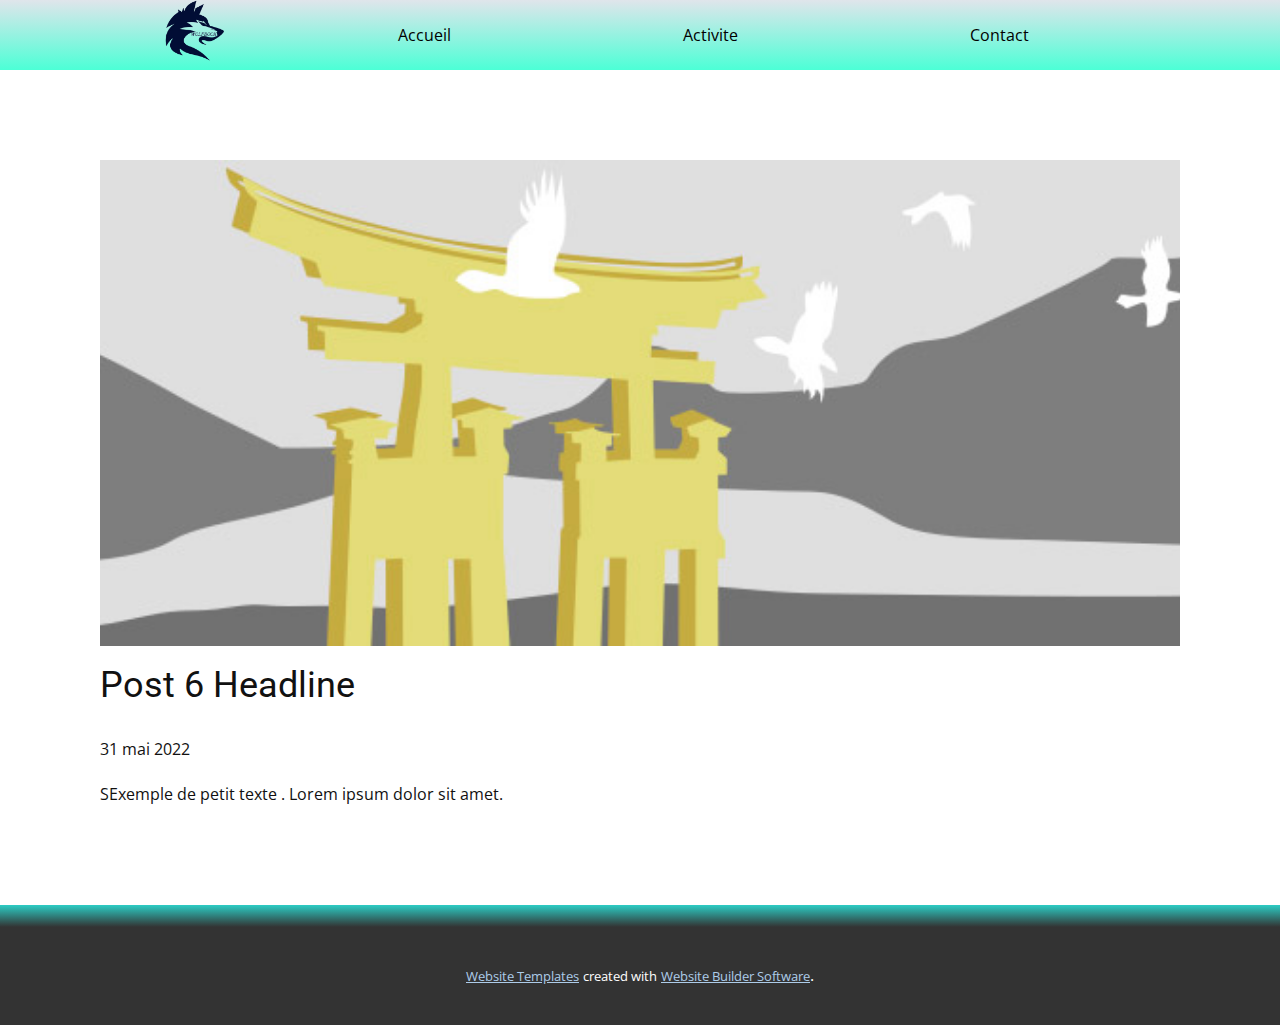
<file: site_voyage/blog/post-5.html>
<!doctype html>
<html style="font-size: 16px;"><head>
    <meta name="viewport" content="width=device-width, initial-scale=1.0">
    <meta charset="utf-8">
    <meta name="keywords" content="Post 1 Headline">
    <meta name="description" content="">
    <title>Post 6 Headline</title>
    <link rel="stylesheet" href="../nicepage.css" media="screen">
<link rel="stylesheet" href="../Post-Template.css" media="screen">
    <script class="u-script" type="text/javascript" src="../jquery.js" defer=""></script>
    <script class="u-script" type="text/javascript" src="../nicepage.js" defer=""></script>
    <meta name="generator" content="Nicepage 4.11.3, nicepage.com">
    <link id="u-theme-google-font" rel="stylesheet" href="https://fonts.googleapis.com/css?family=Roboto:100,100i,300,300i,400,400i,500,500i,700,700i,900,900i|Open+Sans:300,300i,400,400i,500,500i,600,600i,700,700i,800,800i">
    
    
    <script type="application/ld+json">{
		"@context": "http://schema.org",
		"@type": "Organization",
		"name": "",
		"logo": "images/Copie_de_free_wolf_logo_design_template_-_Fait_avec_PosterMyWall-removebg-preview.png"
}</script>
    <meta name="theme-color" content="#478ac9">
  </head>
  <body class="u-body u-xl-mode"><header class="u-clearfix u-gradient u-header u-valign-middle-xs u-header" id="sec-5d6b" data-animation-name="" data-animation-duration="0" data-animation-delay="0" data-animation-direction=""><div class="u-clearfix u-sheet u-sheet-1">
        <nav class="u-menu u-menu-dropdown u-offcanvas u-menu-1">
          <div class="menu-collapse" style="font-size: 1rem; letter-spacing: 0px;">
            <a class="u-button-style u-custom-left-right-menu-spacing u-custom-padding-bottom u-custom-text-active-color u-custom-text-color u-custom-text-hover-color u-custom-top-bottom-menu-spacing u-nav-link u-text-active-palette-1-base u-text-hover-palette-2-base" href="#">
              <svg class="u-svg-link" viewBox="0 0 24 24"><use xmlns:xlink="http://www.w3.org/1999/xlink" xlink:href="#menu-hamburger"></use></svg>
              <svg class="u-svg-content" version="1.1" id="menu-hamburger" viewBox="0 0 16 16" x="0px" y="0px" xmlns:xlink="http://www.w3.org/1999/xlink" xmlns="http://www.w3.org/2000/svg"><g><rect y="1" width="16" height="2"></rect><rect y="7" width="16" height="2"></rect><rect y="13" width="16" height="2"></rect>
</g></svg>
            </a>
          </div>
          <div class="u-custom-menu u-nav-container">
            <ul class="u-nav u-unstyled u-nav-1"><li class="u-nav-item"><a class="u-button-style u-nav-link u-text-active-black u-text-black u-text-hover-palette-1-base" href="../Accueil.html" style="padding: 14px 116px;">Accueil</a>
</li><li class="u-nav-item"><a class="u-button-style u-nav-link u-text-active-black u-text-black u-text-hover-palette-1-base" href="../Activite.html" style="padding: 14px 116px;">Activite</a>
</li><li class="u-nav-item"><a class="u-button-style u-nav-link u-text-active-black u-text-black u-text-hover-palette-1-base" href="../Contact.html" style="padding: 14px 120px 14px 116px;">Contact</a>
</li></ul>
          </div>
          <div class="u-custom-menu u-nav-container-collapse">
            <div class="u-black u-container-style u-inner-container-layout u-opacity u-opacity-95 u-sidenav">
              <div class="u-inner-container-layout u-sidenav-overflow">
                <div class="u-menu-close"></div>
                <ul class="u-align-center u-nav u-popupmenu-items u-unstyled u-nav-2"><li class="u-nav-item"><a class="u-button-style u-nav-link" href="../Accueil.html">Accueil</a>
</li><li class="u-nav-item"><a class="u-button-style u-nav-link" href="../Activite.html">Activite</a>
</li><li class="u-nav-item"><a class="u-button-style u-nav-link" href="../Contact.html">Contact</a>
</li></ul>
              </div>
            </div>
            <div class="u-black u-menu-overlay u-opacity u-opacity-70"></div>
          </div>
        </nav>
        <a href="https://nicepage.com" class="u-image u-logo u-image-1" data-image-width="500" data-image-height="500">
          <img src="../images/Copie_de_free_wolf_logo_design_template_-_Fait_avec_PosterMyWall-removebg-preview.png" class="u-logo-image u-logo-image-1">
        </a>
      </div></header>
    <section class="u-align-center u-clearfix u-section-1" id="sec-767b">
      <div class="u-clearfix u-sheet u-valign-middle-md u-valign-middle-sm u-valign-middle-xs u-sheet-1"><!--post_details--><!--post_details_options_json--><!--{"source":""}--><!--/post_details_options_json--><!--blog_post-->
        <div class="u-container-style u-expanded-width u-post-details u-post-details-1">
          <div class="u-container-layout u-valign-middle u-container-layout-1"><!--blog_post_image-->
            <img alt="" class="u-blog-control u-expanded-width u-image u-image-default u-image-1" src="[data-uri]"><!--/blog_post_image--><!--blog_post_header-->
            <h2 class="u-blog-control u-text u-text-1">Post 6 Headline</h2><!--/blog_post_header--><!--blog_post_metadata-->
            <div class="u-blog-control u-metadata u-metadata-1"><!--blog_post_metadata_date-->
              <span class="u-meta-date u-meta-icon">31 mai 2022</span><!--/blog_post_metadata_date--><!--blog_post_metadata_category-->
              <!--/blog_post_metadata_category--><!--blog_post_metadata_comments-->
              <!--/blog_post_metadata_comments-->
            </div><!--/blog_post_metadata--><!--blog_post_content-->
            <div class="u-align-justify u-blog-control u-post-content u-text u-text-2 fr-view">
  SExemple de petit texte . Lorem ipsum dolor sit amet.
  </div><!--/blog_post_content-->
          </div>
        </div><!--/blog_post--><!--/post_details-->
      </div>
    </section>
    
    
    <footer class="u-align-center u-clearfix u-footer u-gradient u-footer" id="sec-fb1d"><div class="u-align-left u-clearfix u-sheet u-sheet-1"></div></footer>
    <section class="u-backlink u-clearfix u-grey-80">
      <a class="u-link" href="https://nicepage.com/website-templates" target="_blank">
        <span>Website Templates</span>
      </a>
      <p class="u-text">
        <span>created with</span>
      </p>
      <a class="u-link" href="" target="_blank">
        <span>Website Builder Software</span>
      </a>. 
    </section>
  
</body></html>
</file>
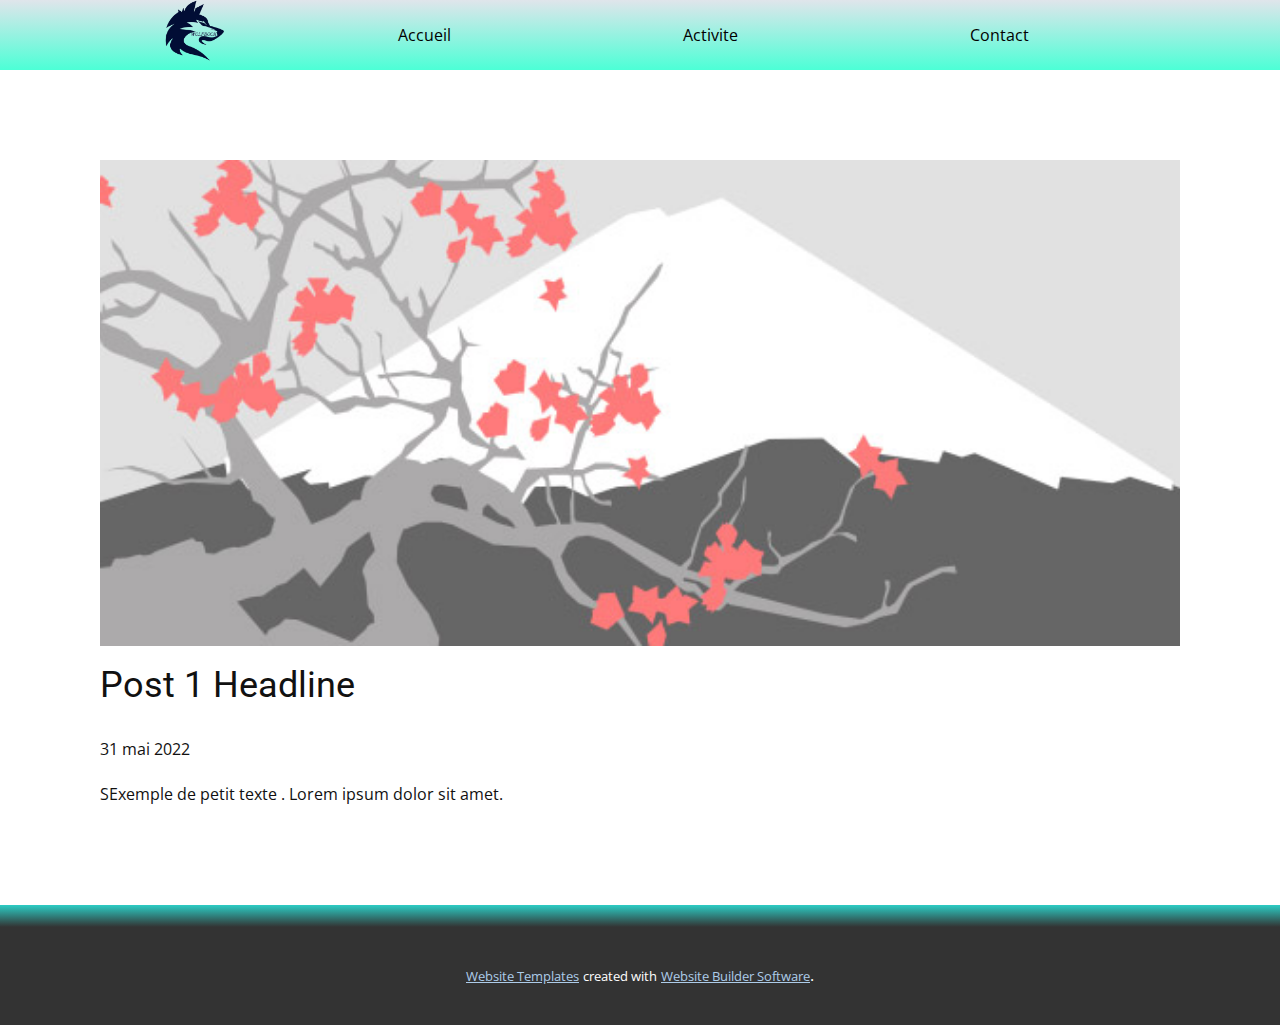
<file: site_voyage/blog/post.html>
<!doctype html>
<html style="font-size: 16px;"><head>
    <meta name="viewport" content="width=device-width, initial-scale=1.0">
    <meta charset="utf-8">
    <meta name="keywords" content="Post 1 Headline">
    <meta name="description" content="">
    <title>Post 1 Headline</title>
    <link rel="stylesheet" href="../nicepage.css" media="screen">
<link rel="stylesheet" href="../Post-Template.css" media="screen">
    <script class="u-script" type="text/javascript" src="../jquery.js" defer=""></script>
    <script class="u-script" type="text/javascript" src="../nicepage.js" defer=""></script>
    <meta name="generator" content="Nicepage 4.11.3, nicepage.com">
    <link id="u-theme-google-font" rel="stylesheet" href="https://fonts.googleapis.com/css?family=Roboto:100,100i,300,300i,400,400i,500,500i,700,700i,900,900i|Open+Sans:300,300i,400,400i,500,500i,600,600i,700,700i,800,800i">
    
    
    <script type="application/ld+json">{
		"@context": "http://schema.org",
		"@type": "Organization",
		"name": "",
		"logo": "images/Copie_de_free_wolf_logo_design_template_-_Fait_avec_PosterMyWall-removebg-preview.png"
}</script>
    <meta name="theme-color" content="#478ac9">
  </head>
  <body class="u-body u-xl-mode"><header class="u-clearfix u-gradient u-header u-valign-middle-xs u-header" id="sec-5d6b" data-animation-name="" data-animation-duration="0" data-animation-delay="0" data-animation-direction=""><div class="u-clearfix u-sheet u-sheet-1">
        <nav class="u-menu u-menu-dropdown u-offcanvas u-menu-1">
          <div class="menu-collapse" style="font-size: 1rem; letter-spacing: 0px;">
            <a class="u-button-style u-custom-left-right-menu-spacing u-custom-padding-bottom u-custom-text-active-color u-custom-text-color u-custom-text-hover-color u-custom-top-bottom-menu-spacing u-nav-link u-text-active-palette-1-base u-text-hover-palette-2-base" href="#">
              <svg class="u-svg-link" viewBox="0 0 24 24"><use xmlns:xlink="http://www.w3.org/1999/xlink" xlink:href="#menu-hamburger"></use></svg>
              <svg class="u-svg-content" version="1.1" id="menu-hamburger" viewBox="0 0 16 16" x="0px" y="0px" xmlns:xlink="http://www.w3.org/1999/xlink" xmlns="http://www.w3.org/2000/svg"><g><rect y="1" width="16" height="2"></rect><rect y="7" width="16" height="2"></rect><rect y="13" width="16" height="2"></rect>
</g></svg>
            </a>
          </div>
          <div class="u-custom-menu u-nav-container">
            <ul class="u-nav u-unstyled u-nav-1"><li class="u-nav-item"><a class="u-button-style u-nav-link u-text-active-black u-text-black u-text-hover-palette-1-base" href="../Accueil.html" style="padding: 14px 116px;">Accueil</a>
</li><li class="u-nav-item"><a class="u-button-style u-nav-link u-text-active-black u-text-black u-text-hover-palette-1-base" href="../Activite.html" style="padding: 14px 116px;">Activite</a>
</li><li class="u-nav-item"><a class="u-button-style u-nav-link u-text-active-black u-text-black u-text-hover-palette-1-base" href="../Contact.html" style="padding: 14px 120px 14px 116px;">Contact</a>
</li></ul>
          </div>
          <div class="u-custom-menu u-nav-container-collapse">
            <div class="u-black u-container-style u-inner-container-layout u-opacity u-opacity-95 u-sidenav">
              <div class="u-inner-container-layout u-sidenav-overflow">
                <div class="u-menu-close"></div>
                <ul class="u-align-center u-nav u-popupmenu-items u-unstyled u-nav-2"><li class="u-nav-item"><a class="u-button-style u-nav-link" href="../Accueil.html">Accueil</a>
</li><li class="u-nav-item"><a class="u-button-style u-nav-link" href="../Activite.html">Activite</a>
</li><li class="u-nav-item"><a class="u-button-style u-nav-link" href="../Contact.html">Contact</a>
</li></ul>
              </div>
            </div>
            <div class="u-black u-menu-overlay u-opacity u-opacity-70"></div>
          </div>
        </nav>
        <a href="https://nicepage.com" class="u-image u-logo u-image-1" data-image-width="500" data-image-height="500">
          <img src="../images/Copie_de_free_wolf_logo_design_template_-_Fait_avec_PosterMyWall-removebg-preview.png" class="u-logo-image u-logo-image-1">
        </a>
      </div></header>
    <section class="u-align-center u-clearfix u-section-1" id="sec-767b">
      <div class="u-clearfix u-sheet u-valign-middle-md u-valign-middle-sm u-valign-middle-xs u-sheet-1"><!--post_details--><!--post_details_options_json--><!--{"source":""}--><!--/post_details_options_json--><!--blog_post-->
        <div class="u-container-style u-expanded-width u-post-details u-post-details-1">
          <div class="u-container-layout u-valign-middle u-container-layout-1"><!--blog_post_image-->
            <img alt="" class="u-blog-control u-expanded-width u-image u-image-default u-image-1" src="[data-uri]"><!--/blog_post_image--><!--blog_post_header-->
            <h2 class="u-blog-control u-text u-text-1">Post 1 Headline</h2><!--/blog_post_header--><!--blog_post_metadata-->
            <div class="u-blog-control u-metadata u-metadata-1"><!--blog_post_metadata_date-->
              <span class="u-meta-date u-meta-icon">31 mai 2022</span><!--/blog_post_metadata_date--><!--blog_post_metadata_category-->
              <!--/blog_post_metadata_category--><!--blog_post_metadata_comments-->
              <!--/blog_post_metadata_comments-->
            </div><!--/blog_post_metadata--><!--blog_post_content-->
            <div class="u-align-justify u-blog-control u-post-content u-text u-text-2 fr-view">
  SExemple de petit texte . Lorem ipsum dolor sit amet.
  </div><!--/blog_post_content-->
          </div>
        </div><!--/blog_post--><!--/post_details-->
      </div>
    </section>
    
    
    <footer class="u-align-center u-clearfix u-footer u-gradient u-footer" id="sec-fb1d"><div class="u-align-left u-clearfix u-sheet u-sheet-1"></div></footer>
    <section class="u-backlink u-clearfix u-grey-80">
      <a class="u-link" href="https://nicepage.com/website-templates" target="_blank">
        <span>Website Templates</span>
      </a>
      <p class="u-text">
        <span>created with</span>
      </p>
      <a class="u-link" href="" target="_blank">
        <span>Website Builder Software</span>
      </a>. 
    </section>
  
</body></html>
</file>
